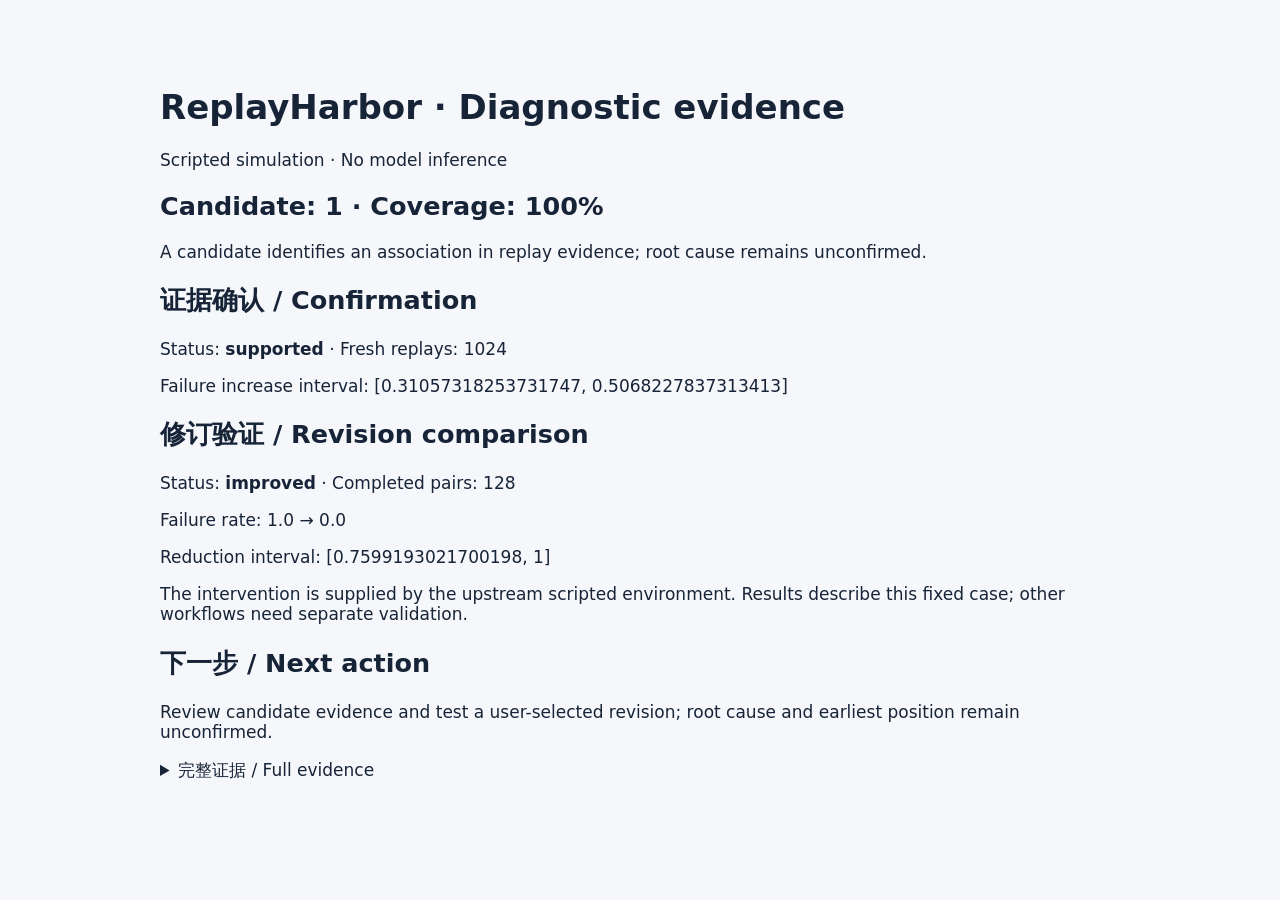
<file: examples/confirmed-case/index.html>
<!doctype html><html lang="en"><meta charset="utf-8"><title>ReplayHarbor</title><style>body{max-width:960px;margin:40px auto;padding:24px;font:17px system-ui;background:#f5f7fa;color:#172438}pre{white-space:pre-wrap;background:white;padding:24px;border-radius:12px}</style><h1>ReplayHarbor · Diagnostic evidence</h1><p>Scripted simulation · No model inference</p><h2>Candidate: 1 · Coverage: 100%</h2><p>A candidate identifies an association in replay evidence; root cause remains unconfirmed.</p><h2>证据确认 / Confirmation</h2><p>Status: <strong>supported</strong> · Fresh replays: 1024</p><p>Failure increase interval: [0.31057318253731747, 0.5068227837313413]</p><h2>修订验证 / Revision comparison</h2><p>Status: <strong>improved</strong> · Completed pairs: 128</p><p>Failure rate: 1.0 → 0.0</p><p>Reduction interval: [0.7599193021700198, 1]</p><p>The intervention is supplied by the upstream scripted environment. Results describe this fixed case; other workflows need separate validation.</p><h2>下一步 / Next action</h2><p>Review candidate evidence and test a user-selected revision; root cause and earliest position remain unconfirmed.</p><details><summary>完整证据 / Full evidence</summary><pre>{
  &quot;schema_version&quot;: 1,
  &quot;config&quot;: {
    &quot;budget&quot;: 24,
    &quot;strategy&quot;: &quot;adaptive&quot;,
    &quot;seed&quot;: 1000,
    &quot;p_fail&quot;: 0.7,
    &quot;delta&quot;: 0.3
  },
  &quot;stop_reason&quot;: &quot;budget_exhausted&quot;,
  &quot;error&quot;: null,
  &quot;attempts&quot;: 24,
  &quot;successful_replays&quot;: 24,
  &quot;coverage&quot;: 1.0,
  &quot;untested_prefixes&quot;: [],
  &quot;candidate_prefix&quot;: 1,
  &quot;conclusion&quot;: &quot;candidate_requires_confirmation&quot;,
  &quot;root_cause_confirmed&quot;: false,
  &quot;interval_scope&quot;: &quot;descriptive; adaptive sampling; no simultaneous confidence claim&quot;,
  &quot;prefixes&quot;: [
    {
      &quot;prefix&quot;: 0,
      &quot;n&quot;: 8,
      &quot;failures&quot;: 5,
      &quot;failure_rate&quot;: 0.625,
      &quot;descriptive_interval&quot;: [
        0.30574239460262737,
        0.8631557141764026
      ]
    },
    {
      &quot;prefix&quot;: 1,
      &quot;n&quot;: 4,
      &quot;failures&quot;: 4,
      &quot;failure_rate&quot;: 1.0,
      &quot;descriptive_interval&quot;: [
        0.5101091635454027,
        1.0
      ]
    },
    {
      &quot;prefix&quot;: 2,
      &quot;n&quot;: 4,
      &quot;failures&quot;: 4,
      &quot;failure_rate&quot;: 1.0,
      &quot;descriptive_interval&quot;: [
        0.5101091635454027,
        1.0
      ]
    },
    {
      &quot;prefix&quot;: 3,
      &quot;n&quot;: 4,
      &quot;failures&quot;: 4,
      &quot;failure_rate&quot;: 1.0,
      &quot;descriptive_interval&quot;: [
        0.5101091635454027,
        1.0
      ]
    },
    {
      &quot;prefix&quot;: 4,
      &quot;n&quot;: 4,
      &quot;failures&quot;: 4,
      &quot;failure_rate&quot;: 1.0,
      &quot;descriptive_interval&quot;: [
        0.5101091635454027,
        1.0
      ]
    }
  ],
  &quot;history&quot;: [
    {
      &quot;prefix&quot;: 0,
      &quot;seed&quot;: 1000,
      &quot;reason&quot;: &quot;initial_coverage&quot;,
      &quot;failed&quot;: false
    },
    {
      &quot;prefix&quot;: 0,
      &quot;seed&quot;: 1001,
      &quot;reason&quot;: &quot;initial_coverage&quot;,
      &quot;failed&quot;: false
    },
    {
      &quot;prefix&quot;: 1,
      &quot;seed&quot;: 101000,
      &quot;reason&quot;: &quot;initial_coverage&quot;,
      &quot;failed&quot;: true
    },
    {
      &quot;prefix&quot;: 2,
      &quot;seed&quot;: 201000,
      &quot;reason&quot;: &quot;initial_coverage&quot;,
      &quot;failed&quot;: true
    },
    {
      &quot;prefix&quot;: 3,
      &quot;seed&quot;: 301000,
      &quot;reason&quot;: &quot;initial_coverage&quot;,
      &quot;failed&quot;: true
    },
    {
      &quot;prefix&quot;: 4,
      &quot;seed&quot;: 401000,
      &quot;reason&quot;: &quot;initial_coverage&quot;,
      &quot;failed&quot;: true
    },
    {
      &quot;prefix&quot;: 1,
      &quot;seed&quot;: 101001,
      &quot;reason&quot;: &quot;exploration&quot;,
      &quot;failed&quot;: true
    },
    {
      &quot;prefix&quot;: 2,
      &quot;seed&quot;: 201001,
      &quot;reason&quot;: &quot;threshold_uncertainty&quot;,
      &quot;failed&quot;: true
    },
    {
      &quot;prefix&quot;: 3,
      &quot;seed&quot;: 301001,
      &quot;reason&quot;: &quot;threshold_uncertainty&quot;,
      &quot;failed&quot;: true
    },
    {
      &quot;prefix&quot;: 4,
      &quot;seed&quot;: 401001,
      &quot;reason&quot;: &quot;threshold_uncertainty&quot;,
      &quot;failed&quot;: true
    },
    {
      &quot;prefix&quot;: 1,
      &quot;seed&quot;: 101002,
      &quot;reason&quot;: &quot;threshold_uncertainty&quot;,
      &quot;failed&quot;: true
    },
    {
      &quot;prefix&quot;: 0,
      &quot;seed&quot;: 1002,
      &quot;reason&quot;: &quot;exploration&quot;,
      &quot;failed&quot;: true
    },
    {
      &quot;prefix&quot;: 0,
      &quot;seed&quot;: 1003,
      &quot;reason&quot;: &quot;threshold_uncertainty&quot;,
      &quot;failed&quot;: true
    },
    {
      &quot;prefix&quot;: 0,
      &quot;seed&quot;: 1004,
      &quot;reason&quot;: &quot;threshold_uncertainty&quot;,
      &quot;failed&quot;: true
    },
    {
      &quot;prefix&quot;: 2,
      &quot;seed&quot;: 201002,
      &quot;reason&quot;: &quot;threshold_uncertainty&quot;,
      &quot;failed&quot;: true
    },
    {
      &quot;prefix&quot;: 3,
      &quot;seed&quot;: 301002,
      &quot;reason&quot;: &quot;threshold_uncertainty&quot;,
      &quot;failed&quot;: true
    },
    {
      &quot;prefix&quot;: 4,
      &quot;seed&quot;: 401002,
      &quot;reason&quot;: &quot;exploration&quot;,
      &quot;failed&quot;: true
    },
    {
      &quot;prefix&quot;: 0,
      &quot;seed&quot;: 1005,
      &quot;reason&quot;: &quot;threshold_uncertainty&quot;,
      &quot;failed&quot;: true
    },
    {
      &quot;prefix&quot;: 0,
      &quot;seed&quot;: 1006,
      &quot;reason&quot;: &quot;threshold_uncertainty&quot;,
      &quot;failed&quot;: true
    },
    {
      &quot;prefix&quot;: 0,
      &quot;seed&quot;: 1007,
      &quot;reason&quot;: &quot;threshold_uncertainty&quot;,
      &quot;failed&quot;: false
    },
    {
      &quot;prefix&quot;: 1,
      &quot;seed&quot;: 101003,
      &quot;reason&quot;: &quot;threshold_uncertainty&quot;,
      &quot;failed&quot;: true
    },
    {
      &quot;prefix&quot;: 2,
      &quot;seed&quot;: 201003,
      &quot;reason&quot;: &quot;exploration&quot;,
      &quot;failed&quot;: true
    },
    {
      &quot;prefix&quot;: 3,
      &quot;seed&quot;: 301003,
      &quot;reason&quot;: &quot;threshold_uncertainty&quot;,
      &quot;failed&quot;: true
    },
    {
      &quot;prefix&quot;: 4,
      &quot;seed&quot;: 401003,
      &quot;reason&quot;: &quot;threshold_uncertainty&quot;,
      &quot;failed&quot;: true
    }
  ],
  &quot;workflow_options&quot;: {
    &quot;confirmation_n&quot;: 512,
    &quot;confirmation_budget&quot;: 1024,
    &quot;repair_type&quot;: &quot;clarify&quot;,
    &quot;comparison_prefix&quot;: 1,
    &quot;comparison_n&quot;: 128,
    &quot;comparison_budget&quot;: 256
  },
  &quot;confirmation&quot;: {
    &quot;status&quot;: &quot;supported&quot;,
    &quot;candidate_prefix&quot;: 1,
    &quot;n_per_prefix&quot;: 512,
    &quot;alpha&quot;: 0.05,
    &quot;seed&quot;: 20260928,
    &quot;budget&quot;: 1024,
    &quot;planned_attempts&quot;: 1024,
    &quot;attempts&quot;: 1024,
    &quot;history&quot;: [
      {
        &quot;prefix&quot;: 0,
        &quot;seed&quot;: 5068095686071359075,
        &quot;failed&quot;: true
      },
      {
        &quot;prefix&quot;: 0,
        &quot;seed&quot;: 2584831585979483659,
        &quot;failed&quot;: true
      },
      {
        &quot;prefix&quot;: 0,
        &quot;seed&quot;: 7269776332384435377,
        &quot;failed&quot;: true
      },
      {
        &quot;prefix&quot;: 0,
        &quot;seed&quot;: 7699405703749323972,
        &quot;failed&quot;: false
      },
      {
        &quot;prefix&quot;: 0,
        &quot;seed&quot;: 1974047401231361084,
        &quot;failed&quot;: false
      },
      {
        &quot;prefix&quot;: 0,
        &quot;seed&quot;: 873093432879341925,
        &quot;failed&quot;: false
      },
      {
        &quot;prefix&quot;: 0,
        &quot;seed&quot;: 4098861510708006547,
        &quot;failed&quot;: false
      },
      {
        &quot;prefix&quot;: 0,
        &quot;seed&quot;: 3244937200304735030,
        &quot;failed&quot;: false
      },
      {
        &quot;prefix&quot;: 0,
        &quot;seed&quot;: 5742701982569883837,
        &quot;failed&quot;: false
      },
      {
        &quot;prefix&quot;: 0,
        &quot;seed&quot;: 9104945637427697159,
        &quot;failed&quot;: false
      },
      {
        &quot;prefix&quot;: 0,
        &quot;seed&quot;: 3094265387072927139,
        &quot;failed&quot;: false
      },
      {
        &quot;prefix&quot;: 0,
        &quot;seed&quot;: 7545349220110527846,
        &quot;failed&quot;: true
      },
      {
        &quot;prefix&quot;: 0,
        &quot;seed&quot;: 4267651505997828869,
        &quot;failed&quot;: true
      },
      {
        &quot;prefix&quot;: 0,
        &quot;seed&quot;: 2398104524673997569,
        &quot;failed&quot;: false
      },
      {
        &quot;prefix&quot;: 0,
        &quot;seed&quot;: 6343260803184438262,
        &quot;failed&quot;: true
      },
      {
        &quot;prefix&quot;: 0,
        &quot;seed&quot;: 5999999061459775647,
        &quot;failed&quot;: true
      },
      {
        &quot;prefix&quot;: 0,
        &quot;seed&quot;: 6266155879141714394,
        &quot;failed&quot;: true
      },
      {
        &quot;prefix&quot;: 0,
        &quot;seed&quot;: 4865651926324816382,
        &quot;failed&quot;: false
      },
      {
        &quot;prefix&quot;: 0,
        &quot;seed&quot;: 8204236662529241368,
        &quot;failed&quot;: true
      },
      {
        &quot;prefix&quot;: 0,
        &quot;seed&quot;: 900719955218483956,
        &quot;failed&quot;: true
      },
      {
        &quot;prefix&quot;: 0,
        &quot;seed&quot;: 8438775069396151439,
        &quot;failed&quot;: false
      },
      {
        &quot;prefix&quot;: 0,
        &quot;seed&quot;: 8502802196137885785,
        &quot;failed&quot;: false
      },
      {
        &quot;prefix&quot;: 0,
        &quot;seed&quot;: 5102478104370457889,
        &quot;failed&quot;: false
      },
      {
        &quot;prefix&quot;: 0,
        &quot;seed&quot;: 2190867009685087873,
        &quot;failed&quot;: true
      },
      {
        &quot;prefix&quot;: 0,
        &quot;seed&quot;: 5806271276261744197,
        &quot;failed&quot;: false
      },
      {
        &quot;prefix&quot;: 0,
        &quot;seed&quot;: 8662356363136360765,
        &quot;failed&quot;: true
      },
      {
        &quot;prefix&quot;: 0,
        &quot;seed&quot;: 8892616997470388030,
        &quot;failed&quot;: true
      },
      {
        &quot;prefix&quot;: 0,
        &quot;seed&quot;: 1595032803704757016,
        &quot;failed&quot;: true
      },
      {
        &quot;prefix&quot;: 0,
        &quot;seed&quot;: 1919066384954734859,
        &quot;failed&quot;: true
      },
      {
        &quot;prefix&quot;: 0,
        &quot;seed&quot;: 8813905071305051672,
        &quot;failed&quot;: true
      },
      {
        &quot;prefix&quot;: 0,
        &quot;seed&quot;: 1655085266637496554,
        &quot;failed&quot;: false
      },
      {
        &quot;prefix&quot;: 0,
        &quot;seed&quot;: 8990225398902710575,
        &quot;failed&quot;: true
      },
      {
        &quot;prefix&quot;: 0,
        &quot;seed&quot;: 927868915464199105,
        &quot;failed&quot;: true
      },
      {
        &quot;prefix&quot;: 0,
        &quot;seed&quot;: 1542347895472000239,
        &quot;failed&quot;: false
      },
      {
        &quot;prefix&quot;: 0,
        &quot;seed&quot;: 6711714425805910960,
        &quot;failed&quot;: true
      },
      {
        &quot;prefix&quot;: 0,
        &quot;seed&quot;: 2319588688500190074,
        &quot;failed&quot;: true
      },
      {
        &quot;prefix&quot;: 0,
        &quot;seed&quot;: 14472641454712949,
        &quot;failed&quot;: false
      },
      {
        &quot;prefix&quot;: 0,
        &quot;seed&quot;: 7561769774564900111,
        &quot;failed&quot;: true
      },
      {
        &quot;prefix&quot;: 0,
        &quot;seed&quot;: 8122278993572026909,
        &quot;failed&quot;: false
      },
      {
        &quot;prefix&quot;: 0,
        &quot;seed&quot;: 8554517328685845836,
        &quot;failed&quot;: true
      },
      {
        &quot;prefix&quot;: 0,
        &quot;seed&quot;: 6123428477668583030,
        &quot;failed&quot;: true
      },
      {
        &quot;prefix&quot;: 0,
        &quot;seed&quot;: 8917322205037920113,
        &quot;failed&quot;: false
      },
      {
        &quot;prefix&quot;: 0,
        &quot;seed&quot;: 8697886599320266317,
        &quot;failed&quot;: true
      },
      {
        &quot;prefix&quot;: 0,
        &quot;seed&quot;: 5451384785903510011,
        &quot;failed&quot;: true
      },
      {
        &quot;prefix&quot;: 0,
        &quot;seed&quot;: 7423454015979997527,
        &quot;failed&quot;: false
      },
      {
        &quot;prefix&quot;: 0,
        &quot;seed&quot;: 433480254989073986,
        &quot;failed&quot;: false
      },
      {
        &quot;prefix&quot;: 0,
        &quot;seed&quot;: 5220052842529090854,
        &quot;failed&quot;: true
      },
      {
        &quot;prefix&quot;: 0,
        &quot;seed&quot;: 6989974391873733115,
        &quot;failed&quot;: false
      },
      {
        &quot;prefix&quot;: 0,
        &quot;seed&quot;: 8176255154253278414,
        &quot;failed&quot;: true
      },
      {
        &quot;prefix&quot;: 0,
        &quot;seed&quot;: 5583441692207930044,
        &quot;failed&quot;: false
      },
      {
        &quot;prefix&quot;: 0,
        &quot;seed&quot;: 8332399120804489163,
        &quot;failed&quot;: true
      },
      {
        &quot;prefix&quot;: 0,
        &quot;seed&quot;: 6515082421805743494,
        &quot;failed&quot;: false
      },
      {
        &quot;prefix&quot;: 0,
        &quot;seed&quot;: 5232434994843873915,
        &quot;failed&quot;: false
      },
      {
        &quot;prefix&quot;: 0,
        &quot;seed&quot;: 3959235042928760615,
        &quot;failed&quot;: true
      },
      {
        &quot;prefix&quot;: 0,
        &quot;seed&quot;: 7687527865435199099,
        &quot;failed&quot;: true
      },
      {
        &quot;prefix&quot;: 0,
        &quot;seed&quot;: 5878357273958384725,
        &quot;failed&quot;: false
      },
      {
        &quot;prefix&quot;: 0,
        &quot;seed&quot;: 3335010907089859368,
        &quot;failed&quot;: false
      },
      {
        &quot;prefix&quot;: 0,
        &quot;seed&quot;: 1559848002068562224,
        &quot;failed&quot;: true
      },
      {
        &quot;prefix&quot;: 0,
        &quot;seed&quot;: 1187745578853775036,
        &quot;failed&quot;: true
      },
      {
        &quot;prefix&quot;: 0,
        &quot;seed&quot;: 7500470469370537201,
        &quot;failed&quot;: false
      },
      {
        &quot;prefix&quot;: 0,
        &quot;seed&quot;: 581805524982009675,
        &quot;failed&quot;: false
      },
      {
        &quot;prefix&quot;: 0,
        &quot;seed&quot;: 8461901877407740579,
        &quot;failed&quot;: true
      },
      {
        &quot;prefix&quot;: 0,
        &quot;seed&quot;: 7576970972671398458,
        &quot;failed&quot;: true
      },
      {
        &quot;prefix&quot;: 0,
        &quot;seed&quot;: 3278738067202962199,
        &quot;failed&quot;: false
      },
      {
        &quot;prefix&quot;: 0,
        &quot;seed&quot;: 6245670134089200591,
        &quot;failed&quot;: false
      },
      {
        &quot;prefix&quot;: 0,
        &quot;seed&quot;: 6196336273950455637,
        &quot;failed&quot;: false
      },
      {
        &quot;prefix&quot;: 0,
        &quot;seed&quot;: 8913358866931974278,
        &quot;failed&quot;: true
      },
      {
        &quot;prefix&quot;: 0,
        &quot;seed&quot;: 4654581046909281920,
        &quot;failed&quot;: true
      },
      {
        &quot;prefix&quot;: 0,
        &quot;seed&quot;: 4922694018837315549,
        &quot;failed&quot;: false
      },
      {
        &quot;prefix&quot;: 0,
        &quot;seed&quot;: 7524162548861319168,
        &quot;failed&quot;: false
      },
      {
        &quot;prefix&quot;: 0,
        &quot;seed&quot;: 8539775437504478269,
        &quot;failed&quot;: false
      },
      {
        &quot;prefix&quot;: 0,
        &quot;seed&quot;: 4946398548217327106,
        &quot;failed&quot;: true
      },
      {
        &quot;prefix&quot;: 0,
        &quot;seed&quot;: 2566867907235547714,
        &quot;failed&quot;: true
      },
      {
        &quot;prefix&quot;: 0,
        &quot;seed&quot;: 1236815645380250595,
        &quot;failed&quot;: true
      },
      {
        &quot;prefix&quot;: 0,
        &quot;seed&quot;: 902294970100258838,
        &quot;failed&quot;: true
      },
      {
        &quot;prefix&quot;: 0,
        &quot;seed&quot;: 8966104550587260635,
        &quot;failed&quot;: true
      },
      {
        &quot;prefix&quot;: 0,
        &quot;seed&quot;: 4904610526738934952,
        &quot;failed&quot;: false
      },
      {
        &quot;prefix&quot;: 0,
        &quot;seed&quot;: 4201517238257355799,
        &quot;failed&quot;: false
      },
      {
        &quot;prefix&quot;: 0,
        &quot;seed&quot;: 424849402979643323,
        &quot;failed&quot;: false
      },
      {
        &quot;prefix&quot;: 0,
        &quot;seed&quot;: 5181537305085861248,
        &quot;failed&quot;: true
      },
      {
        &quot;prefix&quot;: 0,
        &quot;seed&quot;: 8177236174240988955,
        &quot;failed&quot;: true
      },
      {
        &quot;prefix&quot;: 0,
        &quot;seed&quot;: 7211673162124948212,
        &quot;failed&quot;: true
      },
      {
        &quot;prefix&quot;: 0,
        &quot;seed&quot;: 3137623581207501963,
        &quot;failed&quot;: true
      },
      {
        &quot;prefix&quot;: 0,
        &quot;seed&quot;: 8499769985312524554,
        &quot;failed&quot;: true
      },
      {
        &quot;prefix&quot;: 0,
        &quot;seed&quot;: 1458904887987592750,
        &quot;failed&quot;: true
      },
      {
        &quot;prefix&quot;: 0,
        &quot;seed&quot;: 5222732723103265605,
        &quot;failed&quot;: true
      },
      {
        &quot;prefix&quot;: 0,
        &quot;seed&quot;: 894226192019397972,
        &quot;failed&quot;: false
      },
      {
        &quot;prefix&quot;: 0,
        &quot;seed&quot;: 5331175405780214865,
        &quot;failed&quot;: true
      },
      {
        &quot;prefix&quot;: 0,
        &quot;seed&quot;: 838043555064892403,
        &quot;failed&quot;: true
      },
      {
        &quot;prefix&quot;: 0,
        &quot;seed&quot;: 1708149741143710309,
        &quot;failed&quot;: true
      },
      {
        &quot;prefix&quot;: 0,
        &quot;seed&quot;: 3236794626964069670,
        &quot;failed&quot;: true
      },
      {
        &quot;prefix&quot;: 0,
        &quot;seed&quot;: 2439726539955729194,
        &quot;failed&quot;: false
      },
      {
        &quot;prefix&quot;: 0,
        &quot;seed&quot;: 7376908581709133899,
        &quot;failed&quot;: false
      },
      {
        &quot;prefix&quot;: 0,
        &quot;seed&quot;: 1957949034326899477,
        &quot;failed&quot;: true
      },
      {
        &quot;prefix&quot;: 0,
        &quot;seed&quot;: 7666823253174949225,
        &quot;failed&quot;: true
      },
      {
        &quot;prefix&quot;: 0,
        &quot;seed&quot;: 6932458493847759489,
        &quot;failed&quot;: true
      },
      {
        &quot;prefix&quot;: 0,
        &quot;seed&quot;: 1857184231489088341,
        &quot;failed&quot;: true
      },
      {
        &quot;prefix&quot;: 0,
        &quot;seed&quot;: 4013567479328015822,
        &quot;failed&quot;: true
      },
      {
        &quot;prefix&quot;: 0,
        &quot;seed&quot;: 7967400182920251756,
        &quot;failed&quot;: true
      },
      {
        &quot;prefix&quot;: 0,
        &quot;seed&quot;: 180825485846673184,
        &quot;failed&quot;: true
      },
      {
        &quot;prefix&quot;: 0,
        &quot;seed&quot;: 178520579361112657,
        &quot;failed&quot;: false
      },
      {
        &quot;prefix&quot;: 0,
        &quot;seed&quot;: 2060624337988056355,
        &quot;failed&quot;: true
      },
      {
        &quot;prefix&quot;: 0,
        &quot;seed&quot;: 3673715649195303695,
        &quot;failed&quot;: true
      },
      {
        &quot;prefix&quot;: 0,
        &quot;seed&quot;: 1101750369166220789,
        &quot;failed&quot;: false
      },
      {
        &quot;prefix&quot;: 0,
        &quot;seed&quot;: 8513686404790396175,
        &quot;failed&quot;: false
      },
      {
        &quot;prefix&quot;: 0,
        &quot;seed&quot;: 3427580888442963032,
        &quot;failed&quot;: true
      },
      {
        &quot;prefix&quot;: 0,
        &quot;seed&quot;: 583825894557754205,
        &quot;failed&quot;: true
      },
      {
        &quot;prefix&quot;: 0,
        &quot;seed&quot;: 2730368800827854140,
        &quot;failed&quot;: true
      },
      {
        &quot;prefix&quot;: 0,
        &quot;seed&quot;: 5145870792901267221,
        &quot;failed&quot;: true
      },
      {
        &quot;prefix&quot;: 0,
        &quot;seed&quot;: 107931419943116124,
        &quot;failed&quot;: true
      },
      {
        &quot;prefix&quot;: 0,
        &quot;seed&quot;: 4432195341417897509,
        &quot;failed&quot;: true
      },
      {
        &quot;prefix&quot;: 0,
        &quot;seed&quot;: 5220055196968567187,
        &quot;failed&quot;: false
      },
      {
        &quot;prefix&quot;: 0,
        &quot;seed&quot;: 5786712674742061840,
        &quot;failed&quot;: true
      },
      {
        &quot;prefix&quot;: 0,
        &quot;seed&quot;: 4762957092964544985,
        &quot;failed&quot;: true
      },
      {
        &quot;prefix&quot;: 0,
        &quot;seed&quot;: 7312867278463269663,
        &quot;failed&quot;: true
      },
      {
        &quot;prefix&quot;: 0,
        &quot;seed&quot;: 5209556213709083744,
        &quot;failed&quot;: true
      },
      {
        &quot;prefix&quot;: 0,
        &quot;seed&quot;: 1080353751912068073,
        &quot;failed&quot;: true
      },
      {
        &quot;prefix&quot;: 0,
        &quot;seed&quot;: 8543461737528535055,
        &quot;failed&quot;: true
      },
      {
        &quot;prefix&quot;: 0,
        &quot;seed&quot;: 3515314544357408590,
        &quot;failed&quot;: false
      },
      {
        &quot;prefix&quot;: 0,
        &quot;seed&quot;: 4277736532216391134,
        &quot;failed&quot;: true
      },
      {
        &quot;prefix&quot;: 0,
        &quot;seed&quot;: 581811647208770091,
        &quot;failed&quot;: false
      },
      {
        &quot;prefix&quot;: 0,
        &quot;seed&quot;: 8078323998754511332,
        &quot;failed&quot;: true
      },
      {
        &quot;prefix&quot;: 0,
        &quot;seed&quot;: 3712942373448662198,
        &quot;failed&quot;: false
      },
      {
        &quot;prefix&quot;: 0,
        &quot;seed&quot;: 6365100342181771109,
        &quot;failed&quot;: true
      },
      {
        &quot;prefix&quot;: 0,
        &quot;seed&quot;: 2217224847193679151,
        &quot;failed&quot;: true
      },
      {
        &quot;prefix&quot;: 0,
        &quot;seed&quot;: 1084703134842729902,
        &quot;failed&quot;: true
      },
      {
        &quot;prefix&quot;: 0,
        &quot;seed&quot;: 3372720348089111499,
        &quot;failed&quot;: false
      },
      {
        &quot;prefix&quot;: 0,
        &quot;seed&quot;: 5446395869461529212,
        &quot;failed&quot;: false
      },
      {
        &quot;prefix&quot;: 0,
        &quot;seed&quot;: 174672992629779323,
        &quot;failed&quot;: true
      },
      {
        &quot;prefix&quot;: 0,
        &quot;seed&quot;: 64560315932853990,
        &quot;failed&quot;: true
      },
      {
        &quot;prefix&quot;: 0,
        &quot;seed&quot;: 1395506383390759016,
        &quot;failed&quot;: true
      },
      {
        &quot;prefix&quot;: 0,
        &quot;seed&quot;: 5764232930807932542,
        &quot;failed&quot;: false
      },
      {
        &quot;prefix&quot;: 0,
        &quot;seed&quot;: 5800609052849535453,
        &quot;failed&quot;: false
      },
      {
        &quot;prefix&quot;: 0,
        &quot;seed&quot;: 6386181769904128645,
        &quot;failed&quot;: false
      },
      {
        &quot;prefix&quot;: 0,
        &quot;seed&quot;: 1950778618470700734,
        &quot;failed&quot;: true
      },
      {
        &quot;prefix&quot;: 0,
        &quot;seed&quot;: 6032658344019132294,
        &quot;failed&quot;: false
      },
      {
        &quot;prefix&quot;: 0,
        &quot;seed&quot;: 8583107746875756722,
        &quot;failed&quot;: false
      },
      {
        &quot;prefix&quot;: 0,
        &quot;seed&quot;: 6559511396915596093,
        &quot;failed&quot;: true
      },
      {
        &quot;prefix&quot;: 0,
        &quot;seed&quot;: 6350079295618886996,
        &quot;failed&quot;: true
      },
      {
        &quot;prefix&quot;: 0,
        &quot;seed&quot;: 164865693767937566,
        &quot;failed&quot;: false
      },
      {
        &quot;prefix&quot;: 0,
        &quot;seed&quot;: 4420193310483887343,
        &quot;failed&quot;: true
      },
      {
        &quot;prefix&quot;: 0,
        &quot;seed&quot;: 7996157392912892786,
        &quot;failed&quot;: true
      },
      {
        &quot;prefix&quot;: 0,
        &quot;seed&quot;: 6363872518535096305,
        &quot;failed&quot;: true
      },
      {
        &quot;prefix&quot;: 0,
        &quot;seed&quot;: 8180123199484010520,
        &quot;failed&quot;: true
      },
      {
        &quot;prefix&quot;: 0,
        &quot;seed&quot;: 4167863485889792248,
        &quot;failed&quot;: true
      },
      {
        &quot;prefix&quot;: 0,
        &quot;seed&quot;: 8817175390930655982,
        &quot;failed&quot;: true
      },
      {
        &quot;prefix&quot;: 0,
        &quot;seed&quot;: 2044756352844205046,
        &quot;failed&quot;: false
      },
      {
        &quot;prefix&quot;: 0,
        &quot;seed&quot;: 3853412298816668193,
        &quot;failed&quot;: false
      },
      {
        &quot;prefix&quot;: 0,
        &quot;seed&quot;: 6960678754580204978,
        &quot;failed&quot;: false
      },
      {
        &quot;prefix&quot;: 0,
        &quot;seed&quot;: 3158419330277297461,
        &quot;failed&quot;: true
      },
      {
        &quot;prefix&quot;: 0,
        &quot;seed&quot;: 3044025562304272085,
        &quot;failed&quot;: false
      },
      {
        &quot;prefix&quot;: 0,
        &quot;seed&quot;: 985362821450956057,
        &quot;failed&quot;: true
      },
      {
        &quot;prefix&quot;: 0,
        &quot;seed&quot;: 1352874336024451085,
        &quot;failed&quot;: false
      },
      {
        &quot;prefix&quot;: 0,
        &quot;seed&quot;: 4711996855109280127,
        &quot;failed&quot;: true
      },
      {
        &quot;prefix&quot;: 0,
        &quot;seed&quot;: 816728179916050132,
        &quot;failed&quot;: true
      },
      {
        &quot;prefix&quot;: 0,
        &quot;seed&quot;: 1417783292697305663,
        &quot;failed&quot;: false
      },
      {
        &quot;prefix&quot;: 0,
        &quot;seed&quot;: 6235091195902453206,
        &quot;failed&quot;: true
      },
      {
        &quot;prefix&quot;: 0,
        &quot;seed&quot;: 3646174437664108516,
        &quot;failed&quot;: false
      },
      {
        &quot;prefix&quot;: 0,
        &quot;seed&quot;: 1152435497993708539,
        &quot;failed&quot;: true
      },
      {
        &quot;prefix&quot;: 0,
        &quot;seed&quot;: 4378227367084625000,
        &quot;failed&quot;: false
      },
      {
        &quot;prefix&quot;: 0,
        &quot;seed&quot;: 9108162565607005223,
        &quot;failed&quot;: true
      },
      {
        &quot;prefix&quot;: 0,
        &quot;seed&quot;: 2941759902510684487,
        &quot;failed&quot;: true
      },
      {
        &quot;prefix&quot;: 0,
        &quot;seed&quot;: 6993744896273533008,
        &quot;failed&quot;: true
      },
      {
        &quot;prefix&quot;: 0,
        &quot;seed&quot;: 1265133000890211428,
        &quot;failed&quot;: false
      },
      {
        &quot;prefix&quot;: 0,
        &quot;seed&quot;: 1542250608956510953,
        &quot;failed&quot;: false
      },
      {
        &quot;prefix&quot;: 0,
        &quot;seed&quot;: 2634272183606394658,
        &quot;failed&quot;: false
      },
      {
        &quot;prefix&quot;: 0,
        &quot;seed&quot;: 3901697942871991814,
        &quot;failed&quot;: true
      },
      {
        &quot;prefix&quot;: 0,
        &quot;seed&quot;: 6115425478960888673,
        &quot;failed&quot;: true
      },
      {
        &quot;prefix&quot;: 0,
        &quot;seed&quot;: 1373935261484163046,
        &quot;failed&quot;: false
      },
      {
        &quot;prefix&quot;: 0,
        &quot;seed&quot;: 6147192619343800169,
        &quot;failed&quot;: false
      },
      {
        &quot;prefix&quot;: 0,
        &quot;seed&quot;: 8824911019792530903,
        &quot;failed&quot;: true
      },
      {
        &quot;prefix&quot;: 0,
        &quot;seed&quot;: 4009688356522353806,
        &quot;failed&quot;: true
      },
      {
        &quot;prefix&quot;: 0,
        &quot;seed&quot;: 6434737623673830884,
        &quot;failed&quot;: true
      },
      {
        &quot;prefix&quot;: 0,
        &quot;seed&quot;: 918972370298168763,
        &quot;failed&quot;: true
      },
      {
        &quot;prefix&quot;: 0,
        &quot;seed&quot;: 4969762139616408651,
        &quot;failed&quot;: true
      },
      {
        &quot;prefix&quot;: 0,
        &quot;seed&quot;: 3460310120253457030,
        &quot;failed&quot;: true
      },
      {
        &quot;prefix&quot;: 0,
        &quot;seed&quot;: 2887234669314756490,
        &quot;failed&quot;: true
      },
      {
        &quot;prefix&quot;: 0,
        &quot;seed&quot;: 6844457112123993120,
        &quot;failed&quot;: true
      },
      {
        &quot;prefix&quot;: 0,
        &quot;seed&quot;: 7674568225937492580,
        &quot;failed&quot;: false
      },
      {
        &quot;prefix&quot;: 0,
        &quot;seed&quot;: 5459325417202911500,
        &quot;failed&quot;: true
      },
      {
        &quot;prefix&quot;: 0,
        &quot;seed&quot;: 9119739095554664909,
        &quot;failed&quot;: false
      },
      {
        &quot;prefix&quot;: 0,
        &quot;seed&quot;: 6016156110785064431,
        &quot;failed&quot;: true
      },
      {
        &quot;prefix&quot;: 0,
        &quot;seed&quot;: 7404387348126713639,
        &quot;failed&quot;: false
      },
      {
        &quot;prefix&quot;: 0,
        &quot;seed&quot;: 5058790900955827016,
        &quot;failed&quot;: true
      },
      {
        &quot;prefix&quot;: 0,
        &quot;seed&quot;: 1408806841146369605,
        &quot;failed&quot;: false
      },
      {
        &quot;prefix&quot;: 0,
        &quot;seed&quot;: 7468971263324544097,
        &quot;failed&quot;: true
      },
      {
        &quot;prefix&quot;: 0,
        &quot;seed&quot;: 6691390200155797103,
        &quot;failed&quot;: true
      },
      {
        &quot;prefix&quot;: 0,
        &quot;seed&quot;: 8374646157908962174,
        &quot;failed&quot;: true
      },
      {
        &quot;prefix&quot;: 0,
        &quot;seed&quot;: 1714542486427925317,
        &quot;failed&quot;: false
      },
      {
        &quot;prefix&quot;: 0,
        &quot;seed&quot;: 7970439267865480883,
        &quot;failed&quot;: false
      },
      {
        &quot;prefix&quot;: 0,
        &quot;seed&quot;: 723740321050978211,
        &quot;failed&quot;: false
      },
      {
        &quot;prefix&quot;: 0,
        &quot;seed&quot;: 7746446653661710470,
        &quot;failed&quot;: true
      },
      {
        &quot;prefix&quot;: 0,
        &quot;seed&quot;: 1032966241247058505,
        &quot;failed&quot;: true
      },
      {
        &quot;prefix&quot;: 0,
        &quot;seed&quot;: 1165610059918206906,
        &quot;failed&quot;: true
      },
      {
        &quot;prefix&quot;: 0,
        &quot;seed&quot;: 7285352714700684252,
        &quot;failed&quot;: false
      },
      {
        &quot;prefix&quot;: 0,
        &quot;seed&quot;: 1621830789162444389,
        &quot;failed&quot;: false
      },
      {
        &quot;prefix&quot;: 0,
        &quot;seed&quot;: 2763552864738776417,
        &quot;failed&quot;: true
      },
      {
        &quot;prefix&quot;: 0,
        &quot;seed&quot;: 6682658728639342884,
        &quot;failed&quot;: true
      },
      {
        &quot;prefix&quot;: 0,
        &quot;seed&quot;: 3939310068358875903,
        &quot;failed&quot;: true
      },
      {
        &quot;prefix&quot;: 0,
        &quot;seed&quot;: 6409840733905359318,
        &quot;failed&quot;: false
      },
      {
        &quot;prefix&quot;: 0,
        &quot;seed&quot;: 8541448795275221596,
        &quot;failed&quot;: true
      },
      {
        &quot;prefix&quot;: 0,
        &quot;seed&quot;: 450364264389304775,
        &quot;failed&quot;: true
      },
      {
        &quot;prefix&quot;: 0,
        &quot;seed&quot;: 498196823535950536,
        &quot;failed&quot;: true
      },
      {
        &quot;prefix&quot;: 0,
        &quot;seed&quot;: 2630704679980667621,
        &quot;failed&quot;: true
      },
      {
        &quot;prefix&quot;: 0,
        &quot;seed&quot;: 7391207890084150924,
        &quot;failed&quot;: false
      },
      {
        &quot;prefix&quot;: 0,
        &quot;seed&quot;: 25072805064639237,
        &quot;failed&quot;: false
      },
      {
        &quot;prefix&quot;: 0,
        &quot;seed&quot;: 977155177761695394,
        &quot;failed&quot;: true
      },
      {
        &quot;prefix&quot;: 0,
        &quot;seed&quot;: 4435435052075437593,
        &quot;failed&quot;: true
      },
      {
        &quot;prefix&quot;: 0,
        &quot;seed&quot;: 4418307803062224035,
        &quot;failed&quot;: true
      },
      {
        &quot;prefix&quot;: 0,
        &quot;seed&quot;: 883780157523036853,
        &quot;failed&quot;: false
      },
      {
        &quot;prefix&quot;: 0,
        &quot;seed&quot;: 8744412597827578324,
        &quot;failed&quot;: false
      },
      {
        &quot;prefix&quot;: 0,
        &quot;seed&quot;: 2978554739988813498,
        &quot;failed&quot;: false
      },
      {
        &quot;prefix&quot;: 0,
        &quot;seed&quot;: 4896876705458001198,
        &quot;failed&quot;: true
      },
      {
        &quot;prefix&quot;: 0,
        &quot;seed&quot;: 7480673681198498413,
        &quot;failed&quot;: false
      },
      {
        &quot;prefix&quot;: 0,
        &quot;seed&quot;: 8388375654005128631,
        &quot;failed&quot;: true
      },
      {
        &quot;prefix&quot;: 0,
        &quot;seed&quot;: 169785428318737296,
        &quot;failed&quot;: true
      },
      {
        &quot;prefix&quot;: 0,
        &quot;seed&quot;: 7755543071311447142,
        &quot;failed&quot;: true
      },
      {
        &quot;prefix&quot;: 0,
        &quot;seed&quot;: 5755183312287243268,
        &quot;failed&quot;: false
      },
      {
        &quot;prefix&quot;: 0,
        &quot;seed&quot;: 3816006101810626882,
        &quot;failed&quot;: false
      },
      {
        &quot;prefix&quot;: 0,
        &quot;seed&quot;: 6184142651254834364,
        &quot;failed&quot;: true
      },
      {
        &quot;prefix&quot;: 0,
        &quot;seed&quot;: 4798144565499602888,
        &quot;failed&quot;: false
      },
      {
        &quot;prefix&quot;: 0,
        &quot;seed&quot;: 4435716042892854839,
        &quot;failed&quot;: true
      },
      {
        &quot;prefix&quot;: 0,
        &quot;seed&quot;: 4717931734350209470,
        &quot;failed&quot;: false
      },
      {
        &quot;prefix&quot;: 0,
        &quot;seed&quot;: 3527894783193343003,
        &quot;failed&quot;: true
      },
      {
        &quot;prefix&quot;: 0,
        &quot;seed&quot;: 5221954233466451086,
        &quot;failed&quot;: false
      },
      {
        &quot;prefix&quot;: 0,
        &quot;seed&quot;: 829724277856973387,
        &quot;failed&quot;: false
      },
      {
        &quot;prefix&quot;: 0,
        &quot;seed&quot;: 3586905317822490088,
        &quot;failed&quot;: false
      },
      {
        &quot;prefix&quot;: 0,
        &quot;seed&quot;: 5503931462030763731,
        &quot;failed&quot;: true
      },
      {
        &quot;prefix&quot;: 0,
        &quot;seed&quot;: 1077066188978616660,
        &quot;failed&quot;: true
      },
      {
        &quot;prefix&quot;: 0,
        &quot;seed&quot;: 5965305757982717399,
        &quot;failed&quot;: true
      },
      {
        &quot;prefix&quot;: 0,
        &quot;seed&quot;: 7550770001901080791,
        &quot;failed&quot;: true
      },
      {
        &quot;prefix&quot;: 0,
        &quot;seed&quot;: 562175227672176141,
        &quot;failed&quot;: false
      },
      {
        &quot;prefix&quot;: 0,
        &quot;seed&quot;: 5854118127573784631,
        &quot;failed&quot;: true
      },
      {
        &quot;prefix&quot;: 0,
        &quot;seed&quot;: 2339330492865536362,
        &quot;failed&quot;: true
      },
      {
        &quot;prefix&quot;: 0,
        &quot;seed&quot;: 5184940825489499811,
        &quot;failed&quot;: false
      },
      {
        &quot;prefix&quot;: 0,
        &quot;seed&quot;: 5728633896141684369,
        &quot;failed&quot;: false
      },
      {
        &quot;prefix&quot;: 0,
        &quot;seed&quot;: 2421015833270263688,
        &quot;failed&quot;: false
      },
      {
        &quot;prefix&quot;: 0,
        &quot;seed&quot;: 5365937190417022962,
        &quot;failed&quot;: false
      },
      {
        &quot;prefix&quot;: 0,
        &quot;seed&quot;: 7108422431194745440,
        &quot;failed&quot;: false
      },
      {
        &quot;prefix&quot;: 0,
        &quot;seed&quot;: 6004811861170247021,
        &quot;failed&quot;: true
      },
      {
        &quot;prefix&quot;: 0,
        &quot;seed&quot;: 396202901277539291,
        &quot;failed&quot;: false
      },
      {
        &quot;prefix&quot;: 0,
        &quot;seed&quot;: 5351983634770055317,
        &quot;failed&quot;: false
      },
      {
        &quot;prefix&quot;: 0,
        &quot;seed&quot;: 7957051948856504631,
        &quot;failed&quot;: true
      },
      {
        &quot;prefix&quot;: 0,
        &quot;seed&quot;: 8202384801188435580,
        &quot;failed&quot;: false
      },
      {
        &quot;prefix&quot;: 0,
        &quot;seed&quot;: 1232998312714562870,
        &quot;failed&quot;: true
      },
      {
        &quot;prefix&quot;: 0,
        &quot;seed&quot;: 641181836550585576,
        &quot;failed&quot;: false
      },
      {
        &quot;prefix&quot;: 0,
        &quot;seed&quot;: 2495696121080044233,
        &quot;failed&quot;: false
      },
      {
        &quot;prefix&quot;: 0,
        &quot;seed&quot;: 7266221177390733729,
        &quot;failed&quot;: true
      },
      {
        &quot;prefix&quot;: 0,
        &quot;seed&quot;: 7094028550107979268,
        &quot;failed&quot;: true
      },
      {
        &quot;prefix&quot;: 0,
        &quot;seed&quot;: 6283248921141739484,
        &quot;failed&quot;: false
      },
      {
        &quot;prefix&quot;: 0,
        &quot;seed&quot;: 6205509241928125762,
        &quot;failed&quot;: true
      },
      {
        &quot;prefix&quot;: 0,
        &quot;seed&quot;: 95550803924234002,
        &quot;failed&quot;: true
      },
      {
        &quot;prefix&quot;: 0,
        &quot;seed&quot;: 2761410660795106168,
        &quot;failed&quot;: true
      },
      {
        &quot;prefix&quot;: 0,
        &quot;seed&quot;: 4430330917860407313,
        &quot;failed&quot;: true
      },
      {
        &quot;prefix&quot;: 0,
        &quot;seed&quot;: 8711069226488915428,
        &quot;failed&quot;: true
      },
      {
        &quot;prefix&quot;: 0,
        &quot;seed&quot;: 2195822251274293653,
        &quot;failed&quot;: false
      },
      {
        &quot;prefix&quot;: 0,
        &quot;seed&quot;: 7733951240280935880,
        &quot;failed&quot;: true
      },
      {
        &quot;prefix&quot;: 0,
        &quot;seed&quot;: 6383591122702530002,
        &quot;failed&quot;: true
      },
      {
        &quot;prefix&quot;: 0,
        &quot;seed&quot;: 4213214660535253106,
        &quot;failed&quot;: true
      },
      {
        &quot;prefix&quot;: 0,
        &quot;seed&quot;: 4848491637730644128,
        &quot;failed&quot;: false
      },
      {
        &quot;prefix&quot;: 0,
        &quot;seed&quot;: 3380452825941064877,
        &quot;failed&quot;: false
      },
      {
        &quot;prefix&quot;: 0,
        &quot;seed&quot;: 1100450672448610084,
        &quot;failed&quot;: true
      },
      {
        &quot;prefix&quot;: 0,
        &quot;seed&quot;: 1795464703450781145,
        &quot;failed&quot;: true
      },
      {
        &quot;prefix&quot;: 0,
        &quot;seed&quot;: 3083321278683909068,
        &quot;failed&quot;: true
      },
      {
        &quot;prefix&quot;: 0,
        &quot;seed&quot;: 6788333824571575772,
        &quot;failed&quot;: true
      },
      {
        &quot;prefix&quot;: 0,
        &quot;seed&quot;: 4297425088016769902,
        &quot;failed&quot;: true
      },
      {
        &quot;prefix&quot;: 0,
        &quot;seed&quot;: 6991813604872762528,
        &quot;failed&quot;: false
      },
      {
        &quot;prefix&quot;: 0,
        &quot;seed&quot;: 2245542139310149098,
        &quot;failed&quot;: true
      },
      {
        &quot;prefix&quot;: 0,
        &quot;seed&quot;: 1428893319996132168,
        &quot;failed&quot;: false
      },
      {
        &quot;prefix&quot;: 0,
        &quot;seed&quot;: 2359690317586703349,
        &quot;failed&quot;: true
      },
      {
        &quot;prefix&quot;: 0,
        &quot;seed&quot;: 8777934758020366423,
        &quot;failed&quot;: false
      },
      {
        &quot;prefix&quot;: 0,
        &quot;seed&quot;: 3991567526483155593,
        &quot;failed&quot;: false
      },
      {
        &quot;prefix&quot;: 0,
        &quot;seed&quot;: 3712557575795615422,
        &quot;failed&quot;: false
      },
      {
        &quot;prefix&quot;: 0,
        &quot;seed&quot;: 9093125559462744636,
        &quot;failed&quot;: false
      },
      {
        &quot;prefix&quot;: 0,
        &quot;seed&quot;: 213018358646653415,
        &quot;failed&quot;: false
      },
      {
        &quot;prefix&quot;: 0,
        &quot;seed&quot;: 6425898803567033093,
        &quot;failed&quot;: false
      },
      {
        &quot;prefix&quot;: 0,
        &quot;seed&quot;: 4562199409399672475,
        &quot;failed&quot;: false
      },
      {
        &quot;prefix&quot;: 0,
        &quot;seed&quot;: 8571166103579435166,
        &quot;failed&quot;: true
      },
      {
        &quot;prefix&quot;: 0,
        &quot;seed&quot;: 4524768931429428234,
        &quot;failed&quot;: false
      },
      {
        &quot;prefix&quot;: 0,
        &quot;seed&quot;: 8067770053915923229,
        &quot;failed&quot;: true
      },
      {
        &quot;prefix&quot;: 0,
        &quot;seed&quot;: 5719818802864574302,
        &quot;failed&quot;: true
      },
      {
        &quot;prefix&quot;: 0,
        &quot;seed&quot;: 3304709704478751547,
        &quot;failed&quot;: false
      },
      {
        &quot;prefix&quot;: 0,
        &quot;seed&quot;: 4567225164186230300,
        &quot;failed&quot;: false
      },
      {
        &quot;prefix&quot;: 0,
        &quot;seed&quot;: 8432829066166170637,
        &quot;failed&quot;: false
      },
      {
        &quot;prefix&quot;: 0,
        &quot;seed&quot;: 8432493879855789089,
        &quot;failed&quot;: true
      },
      {
        &quot;prefix&quot;: 0,
        &quot;seed&quot;: 2123855347337843314,
        &quot;failed&quot;: true
      },
      {
        &quot;prefix&quot;: 0,
        &quot;seed&quot;: 5396225780931205713,
        &quot;failed&quot;: false
      },
      {
        &quot;prefix&quot;: 0,
        &quot;seed&quot;: 59332605394529853,
        &quot;failed&quot;: false
      },
      {
        &quot;prefix&quot;: 0,
        &quot;seed&quot;: 5432256251602725789,
        &quot;failed&quot;: true
      },
      {
        &quot;prefix&quot;: 0,
        &quot;seed&quot;: 6722432742934405756,
        &quot;failed&quot;: true
      },
      {
        &quot;prefix&quot;: 0,
        &quot;seed&quot;: 3958224276687283398,
        &quot;failed&quot;: true
      },
      {
        &quot;prefix&quot;: 0,
        &quot;seed&quot;: 2587620716590751457,
        &quot;failed&quot;: false
      },
      {
        &quot;prefix&quot;: 0,
        &quot;seed&quot;: 7095042812914577466,
        &quot;failed&quot;: true
      },
      {
        &quot;prefix&quot;: 0,
        &quot;seed&quot;: 4886171798026546554,
        &quot;failed&quot;: false
      },
      {
        &quot;prefix&quot;: 0,
        &quot;seed&quot;: 3079773897862759523,
        &quot;failed&quot;: false
      },
      {
        &quot;prefix&quot;: 0,
        &quot;seed&quot;: 1627170964681402756,
        &quot;failed&quot;: true
      },
      {
        &quot;prefix&quot;: 0,
        &quot;seed&quot;: 5059712979583105430,
        &quot;failed&quot;: false
      },
      {
        &quot;prefix&quot;: 0,
        &quot;seed&quot;: 4871029255908824428,
        &quot;failed&quot;: false
      },
      {
        &quot;prefix&quot;: 0,
        &quot;seed&quot;: 6461283085036076681,
        &quot;failed&quot;: true
      },
      {
        &quot;prefix&quot;: 0,
        &quot;seed&quot;: 6104696179150037748,
        &quot;failed&quot;: false
      },
      {
        &quot;prefix&quot;: 0,
        &quot;seed&quot;: 7335986745376033622,
        &quot;failed&quot;: true
      },
      {
        &quot;prefix&quot;: 0,
        &quot;seed&quot;: 3820442511865299879,
        &quot;failed&quot;: true
      },
      {
        &quot;prefix&quot;: 0,
        &quot;seed&quot;: 8902063225381395735,
        &quot;failed&quot;: true
      },
      {
        &quot;prefix&quot;: 0,
        &quot;seed&quot;: 152548396313201099,
        &quot;failed&quot;: true
      },
      {
        &quot;prefix&quot;: 0,
        &quot;seed&quot;: 4628051564431294703,
        &quot;failed&quot;: false
      },
      {
        &quot;prefix&quot;: 0,
        &quot;seed&quot;: 4116309953425595007,
        &quot;failed&quot;: false
      },
      {
        &quot;prefix&quot;: 0,
        &quot;seed&quot;: 6735333537803962539,
        &quot;failed&quot;: true
      },
      {
        &quot;prefix&quot;: 0,
        &quot;seed&quot;: 7514323279375837161,
        &quot;failed&quot;: false
      },
      {
        &quot;prefix&quot;: 0,
        &quot;seed&quot;: 4032955179458519636,
        &quot;failed&quot;: false
      },
      {
        &quot;prefix&quot;: 0,
        &quot;seed&quot;: 4968885182642545899,
        &quot;failed&quot;: true
      },
      {
        &quot;prefix&quot;: 0,
        &quot;seed&quot;: 5836425955110957949,
        &quot;failed&quot;: false
      },
      {
        &quot;prefix&quot;: 0,
        &quot;seed&quot;: 2070168199478231900,
        &quot;failed&quot;: false
      },
      {
        &quot;prefix&quot;: 0,
        &quot;seed&quot;: 5238011844939835347,
        &quot;failed&quot;: true
      },
      {
        &quot;prefix&quot;: 0,
        &quot;seed&quot;: 5015868517539987769,
        &quot;failed&quot;: false
      },
      {
        &quot;prefix&quot;: 0,
        &quot;seed&quot;: 1218556298489684793,
        &quot;failed&quot;: false
      },
      {
        &quot;prefix&quot;: 0,
        &quot;seed&quot;: 8175517745639124378,
        &quot;failed&quot;: false
      },
      {
        &quot;prefix&quot;: 0,
        &quot;seed&quot;: 5669299268436762079,
        &quot;failed&quot;: true
      },
      {
        &quot;prefix&quot;: 0,
        &quot;seed&quot;: 1942258286654076605,
        &quot;failed&quot;: false
      },
      {
        &quot;prefix&quot;: 0,
        &quot;seed&quot;: 7945730589979756763,
        &quot;failed&quot;: true
      },
      {
        &quot;prefix&quot;: 0,
        &quot;seed&quot;: 8248440410731544157,
        &quot;failed&quot;: true
      },
      {
        &quot;prefix&quot;: 0,
        &quot;seed&quot;: 2981464439017805066,
        &quot;failed&quot;: false
      },
      {
        &quot;prefix&quot;: 0,
        &quot;seed&quot;: 422183073062590033,
        &quot;failed&quot;: true
      },
      {
        &quot;prefix&quot;: 0,
        &quot;seed&quot;: 7591938178449085884,
        &quot;failed&quot;: true
      },
      {
        &quot;prefix&quot;: 0,
        &quot;seed&quot;: 5087479425876962042,
        &quot;failed&quot;: false
      },
      {
        &quot;prefix&quot;: 0,
        &quot;seed&quot;: 5550735652230078278,
        &quot;failed&quot;: true
      },
      {
        &quot;prefix&quot;: 0,
        &quot;seed&quot;: 1115514285324103243,
        &quot;failed&quot;: false
      },
      {
        &quot;prefix&quot;: 0,
        &quot;seed&quot;: 6022366670374390983,
        &quot;failed&quot;: false
      },
      {
        &quot;prefix&quot;: 0,
        &quot;seed&quot;: 4480799216046150099,
        &quot;failed&quot;: false
      },
      {
        &quot;prefix&quot;: 0,
        &quot;seed&quot;: 7529132953000463470,
        &quot;failed&quot;: true
      },
      {
        &quot;prefix&quot;: 0,
        &quot;seed&quot;: 6187923683674549293,
        &quot;failed&quot;: false
      },
      {
        &quot;prefix&quot;: 0,
        &quot;seed&quot;: 2611814274002677637,
        &quot;failed&quot;: true
      },
      {
        &quot;prefix&quot;: 0,
        &quot;seed&quot;: 8129255156944739120,
        &quot;failed&quot;: true
      },
      {
        &quot;prefix&quot;: 0,
        &quot;seed&quot;: 2768736272932334292,
        &quot;failed&quot;: false
      },
      {
        &quot;prefix&quot;: 0,
        &quot;seed&quot;: 3412182602329680702,
        &quot;failed&quot;: false
      },
      {
        &quot;prefix&quot;: 0,
        &quot;seed&quot;: 80177051449138579,
        &quot;failed&quot;: false
      },
      {
        &quot;prefix&quot;: 0,
        &quot;seed&quot;: 7075829423996275574,
        &quot;failed&quot;: true
      },
      {
        &quot;prefix&quot;: 0,
        &quot;seed&quot;: 1666575822989312849,
        &quot;failed&quot;: false
      },
      {
        &quot;prefix&quot;: 0,
        &quot;seed&quot;: 3282908441411009577,
        &quot;failed&quot;: true
      },
      {
        &quot;prefix&quot;: 0,
        &quot;seed&quot;: 4904669157436472434,
        &quot;failed&quot;: false
      },
      {
        &quot;prefix&quot;: 0,
        &quot;seed&quot;: 7334194755432221316,
        &quot;failed&quot;: true
      },
      {
        &quot;prefix&quot;: 0,
        &quot;seed&quot;: 4536567016744269774,
        &quot;failed&quot;: false
      },
      {
        &quot;prefix&quot;: 0,
        &quot;seed&quot;: 6984741559444197567,
        &quot;failed&quot;: true
      },
      {
        &quot;prefix&quot;: 0,
        &quot;seed&quot;: 1913392842600654090,
        &quot;failed&quot;: false
      },
      {
        &quot;prefix&quot;: 0,
        &quot;seed&quot;: 8990679318371672003,
        &quot;failed&quot;: false
      },
      {
        &quot;prefix&quot;: 0,
        &quot;seed&quot;: 5083045811826505386,
        &quot;failed&quot;: true
      },
      {
        &quot;prefix&quot;: 0,
        &quot;seed&quot;: 2114853885151402328,
        &quot;failed&quot;: true
      },
      {
        &quot;prefix&quot;: 0,
        &quot;seed&quot;: 7948089620364488847,
        &quot;failed&quot;: false
      },
      {
        &quot;prefix&quot;: 0,
        &quot;seed&quot;: 4958492628031211660,
        &quot;failed&quot;: false
      },
      {
        &quot;prefix&quot;: 0,
        &quot;seed&quot;: 7685451309836345088,
        &quot;failed&quot;: true
      },
      {
        &quot;prefix&quot;: 0,
        &quot;seed&quot;: 5383582335039190624,
        &quot;failed&quot;: true
      },
      {
        &quot;prefix&quot;: 0,
        &quot;seed&quot;: 4665794438815821143,
        &quot;failed&quot;: false
      },
      {
        &quot;prefix&quot;: 0,
        &quot;seed&quot;: 1813982052479125990,
        &quot;failed&quot;: true
      },
      {
        &quot;prefix&quot;: 0,
        &quot;seed&quot;: 185477314630780780,
        &quot;failed&quot;: false
      },
      {
        &quot;prefix&quot;: 0,
        &quot;seed&quot;: 8699669382435701673,
        &quot;failed&quot;: true
      },
      {
        &quot;prefix&quot;: 0,
        &quot;seed&quot;: 3377906388446824204,
        &quot;failed&quot;: true
      },
      {
        &quot;prefix&quot;: 0,
        &quot;seed&quot;: 4561393440575906950,
        &quot;failed&quot;: true
      },
      {
        &quot;prefix&quot;: 0,
        &quot;seed&quot;: 5415917496052182595,
        &quot;failed&quot;: true
      },
      {
        &quot;prefix&quot;: 0,
        &quot;seed&quot;: 6737782693257122883,
        &quot;failed&quot;: false
      },
      {
        &quot;prefix&quot;: 0,
        &quot;seed&quot;: 981528543732913191,
        &quot;failed&quot;: true
      },
      {
        &quot;prefix&quot;: 0,
        &quot;seed&quot;: 6966947772043293309,
        &quot;failed&quot;: true
      },
      {
        &quot;prefix&quot;: 0,
        &quot;seed&quot;: 1606795607538288000,
        &quot;failed&quot;: false
      },
      {
        &quot;prefix&quot;: 0,
        &quot;seed&quot;: 3594869314770412208,
        &quot;failed&quot;: true
      },
      {
        &quot;prefix&quot;: 0,
        &quot;seed&quot;: 1084562573050229533,
        &quot;failed&quot;: false
      },
      {
        &quot;prefix&quot;: 0,
        &quot;seed&quot;: 5883173057366331416,
        &quot;failed&quot;: true
      },
      {
        &quot;prefix&quot;: 0,
        &quot;seed&quot;: 8266748229034688654,
        &quot;failed&quot;: false
      },
      {
        &quot;prefix&quot;: 0,
        &quot;seed&quot;: 5912152734851285915,
        &quot;failed&quot;: false
      },
      {
        &quot;prefix&quot;: 0,
        &quot;seed&quot;: 955039885862790502,
        &quot;failed&quot;: true
      },
      {
        &quot;prefix&quot;: 0,
        &quot;seed&quot;: 5772359331272328692,
        &quot;failed&quot;: true
      },
      {
        &quot;prefix&quot;: 0,
        &quot;seed&quot;: 4477557727686773938,
        &quot;failed&quot;: false
      },
      {
        &quot;prefix&quot;: 0,
        &quot;seed&quot;: 5576561634048269218,
        &quot;failed&quot;: false
      },
      {
        &quot;prefix&quot;: 0,
        &quot;seed&quot;: 3477816523289484097,
        &quot;failed&quot;: false
      },
      {
        &quot;prefix&quot;: 0,
        &quot;seed&quot;: 4701615740839909747,
        &quot;failed&quot;: true
      },
      {
        &quot;prefix&quot;: 0,
        &quot;seed&quot;: 8644210578501580153,
        &quot;failed&quot;: true
      },
      {
        &quot;prefix&quot;: 0,
        &quot;seed&quot;: 2848747384328253271,
        &quot;failed&quot;: true
      },
      {
        &quot;prefix&quot;: 0,
        &quot;seed&quot;: 707916101280542833,
        &quot;failed&quot;: false
      },
      {
        &quot;prefix&quot;: 0,
        &quot;seed&quot;: 6033286550802251804,
        &quot;failed&quot;: false
      },
      {
        &quot;prefix&quot;: 0,
        &quot;seed&quot;: 3886179309091011786,
        &quot;failed&quot;: false
      },
      {
        &quot;prefix&quot;: 0,
        &quot;seed&quot;: 389951602149392975,
        &quot;failed&quot;: true
      },
      {
        &quot;prefix&quot;: 0,
        &quot;seed&quot;: 7274625356158570479,
        &quot;failed&quot;: false
      },
      {
        &quot;prefix&quot;: 0,
        &quot;seed&quot;: 5909439632119949446,
        &quot;failed&quot;: true
      },
      {
        &quot;prefix&quot;: 0,
        &quot;seed&quot;: 8271090968098575280,
        &quot;failed&quot;: true
      },
      {
        &quot;prefix&quot;: 0,
        &quot;seed&quot;: 1609553733125535707,
        &quot;failed&quot;: false
      },
      {
        &quot;prefix&quot;: 0,
        &quot;seed&quot;: 4553541262405837109,
        &quot;failed&quot;: true
      },
      {
        &quot;prefix&quot;: 0,
        &quot;seed&quot;: 2220048691064492842,
        &quot;failed&quot;: false
      },
      {
        &quot;prefix&quot;: 0,
        &quot;seed&quot;: 6118925413119584653,
        &quot;failed&quot;: true
      },
      {
        &quot;prefix&quot;: 0,
        &quot;seed&quot;: 4939685050208212491,
        &quot;failed&quot;: true
      },
      {
        &quot;prefix&quot;: 0,
        &quot;seed&quot;: 2895095144936388239,
        &quot;failed&quot;: false
      },
      {
        &quot;prefix&quot;: 0,
        &quot;seed&quot;: 2519487339769352540,
        &quot;failed&quot;: false
      },
      {
        &quot;prefix&quot;: 0,
        &quot;seed&quot;: 2281601038208671216,
        &quot;failed&quot;: true
      },
      {
        &quot;prefix&quot;: 0,
        &quot;seed&quot;: 2748537368962518410,
        &quot;failed&quot;: false
      },
      {
        &quot;prefix&quot;: 0,
        &quot;seed&quot;: 5807732704823082406,
        &quot;failed&quot;: true
      },
      {
        &quot;prefix&quot;: 0,
        &quot;seed&quot;: 3442755646496281051,
        &quot;failed&quot;: true
      },
      {
        &quot;prefix&quot;: 0,
        &quot;seed&quot;: 6077593191674442554,
        &quot;failed&quot;: true
      },
      {
        &quot;prefix&quot;: 0,
        &quot;seed&quot;: 1055793011498316399,
        &quot;failed&quot;: true
      },
      {
        &quot;prefix&quot;: 0,
        &quot;seed&quot;: 6392209173428728344,
        &quot;failed&quot;: false
      },
      {
        &quot;prefix&quot;: 0,
        &quot;seed&quot;: 8327696161742781939,
        &quot;failed&quot;: true
      },
      {
        &quot;prefix&quot;: 0,
        &quot;seed&quot;: 5043051177484497811,
        &quot;failed&quot;: true
      },
      {
        &quot;prefix&quot;: 0,
        &quot;seed&quot;: 4290816565023646137,
        &quot;failed&quot;: false
      },
      {
        &quot;prefix&quot;: 0,
        &quot;seed&quot;: 7279478282183586118,
        &quot;failed&quot;: true
      },
      {
        &quot;prefix&quot;: 0,
        &quot;seed&quot;: 3175017322922405692,
        &quot;failed&quot;: true
      },
      {
        &quot;prefix&quot;: 0,
        &quot;seed&quot;: 4623044307617220964,
        &quot;failed&quot;: true
      },
      {
        &quot;prefix&quot;: 0,
        &quot;seed&quot;: 83598402028929441,
        &quot;failed&quot;: false
      },
      {
        &quot;prefix&quot;: 0,
        &quot;seed&quot;: 6592347897530770074,
        &quot;failed&quot;: false
      },
      {
        &quot;prefix&quot;: 0,
        &quot;seed&quot;: 3775869527884125651,
        &quot;failed&quot;: true
      },
      {
        &quot;prefix&quot;: 0,
        &quot;seed&quot;: 6977571773265966900,
        &quot;failed&quot;: true
      },
      {
        &quot;prefix&quot;: 0,
        &quot;seed&quot;: 3361085856369515972,
        &quot;failed&quot;: false
      },
      {
        &quot;prefix&quot;: 0,
        &quot;seed&quot;: 8753440772046635946,
        &quot;failed&quot;: true
      },
      {
        &quot;prefix&quot;: 0,
        &quot;seed&quot;: 4639498083809931640,
        &quot;failed&quot;: true
      },
      {
        &quot;prefix&quot;: 0,
        &quot;seed&quot;: 3873791974784571184,
        &quot;failed&quot;: true
      },
      {
        &quot;prefix&quot;: 0,
        &quot;seed&quot;: 3772641720853579409,
        &quot;failed&quot;: false
      },
      {
        &quot;prefix&quot;: 0,
        &quot;seed&quot;: 3264084390161211560,
        &quot;failed&quot;: false
      },
      {
        &quot;prefix&quot;: 0,
        &quot;seed&quot;: 6854513921217664487,
        &quot;failed&quot;: true
      },
      {
        &quot;prefix&quot;: 0,
        &quot;seed&quot;: 8118415013400470347,
        &quot;failed&quot;: false
      },
      {
        &quot;prefix&quot;: 0,
        &quot;seed&quot;: 9182157348228890434,
        &quot;failed&quot;: true
      },
      {
        &quot;prefix&quot;: 0,
        &quot;seed&quot;: 5492650750319467865,
        &quot;failed&quot;: false
      },
      {
        &quot;prefix&quot;: 0,
        &quot;seed&quot;: 277778207907405982,
        &quot;failed&quot;: true
      },
      {
        &quot;prefix&quot;: 0,
        &quot;seed&quot;: 2066529207653520711,
        &quot;failed&quot;: true
      },
      {
        &quot;prefix&quot;: 0,
        &quot;seed&quot;: 4846657474625071976,
        &quot;failed&quot;: true
      },
      {
        &quot;prefix&quot;: 0,
        &quot;seed&quot;: 4500939847430187530,
        &quot;failed&quot;: true
      },
      {
        &quot;prefix&quot;: 0,
        &quot;seed&quot;: 2009540247359737180,
        &quot;failed&quot;: true
      },
      {
        &quot;prefix&quot;: 0,
        &quot;seed&quot;: 4605284887720881102,
        &quot;failed&quot;: false
      },
      {
        &quot;prefix&quot;: 0,
        &quot;seed&quot;: 1745633994178952621,
        &quot;failed&quot;: false
      },
      {
        &quot;prefix&quot;: 0,
        &quot;seed&quot;: 3658578850821792895,
        &quot;failed&quot;: false
      },
      {
        &quot;prefix&quot;: 0,
        &quot;seed&quot;: 6261469677335094351,
        &quot;failed&quot;: true
      },
      {
        &quot;prefix&quot;: 0,
        &quot;seed&quot;: 9147821634196575845,
        &quot;failed&quot;: true
      },
      {
        &quot;prefix&quot;: 0,
        &quot;seed&quot;: 4871095682402575105,
        &quot;failed&quot;: false
      },
      {
        &quot;prefix&quot;: 0,
        &quot;seed&quot;: 1791732051162222026,
        &quot;failed&quot;: false
      },
      {
        &quot;prefix&quot;: 0,
        &quot;seed&quot;: 580863261412311260,
        &quot;failed&quot;: false
      },
      {
        &quot;prefix&quot;: 0,
        &quot;seed&quot;: 5749153421254998335,
        &quot;failed&quot;: true
      },
      {
        &quot;prefix&quot;: 0,
        &quot;seed&quot;: 3733106377129879481,
        &quot;failed&quot;: true
      },
      {
        &quot;prefix&quot;: 0,
        &quot;seed&quot;: 3639302365401890706,
        &quot;failed&quot;: false
      },
      {
        &quot;prefix&quot;: 0,
        &quot;seed&quot;: 3795166136661648759,
        &quot;failed&quot;: false
      },
      {
        &quot;prefix&quot;: 0,
        &quot;seed&quot;: 9139327112608397378,
        &quot;failed&quot;: true
      },
      {
        &quot;prefix&quot;: 0,
        &quot;seed&quot;: 4109641191227142707,
        &quot;failed&quot;: true
      },
      {
        &quot;prefix&quot;: 0,
        &quot;seed&quot;: 6092693166430547233,
        &quot;failed&quot;: true
      },
      {
        &quot;prefix&quot;: 0,
        &quot;seed&quot;: 2340357692977353065,
        &quot;failed&quot;: true
      },
      {
        &quot;prefix&quot;: 0,
        &quot;seed&quot;: 1968215453395801225,
        &quot;failed&quot;: true
      },
      {
        &quot;prefix&quot;: 0,
        &quot;seed&quot;: 5489740178834595917,
        &quot;failed&quot;: false
      },
      {
        &quot;prefix&quot;: 0,
        &quot;seed&quot;: 6388737142579348633,
        &quot;failed&quot;: false
      },
      {
        &quot;prefix&quot;: 0,
        &quot;seed&quot;: 6255219132357410765,
        &quot;failed&quot;: false
      },
      {
        &quot;prefix&quot;: 0,
        &quot;seed&quot;: 5547112433523534151,
        &quot;failed&quot;: true
      },
      {
        &quot;prefix&quot;: 0,
        &quot;seed&quot;: 3041966955570376232,
        &quot;failed&quot;: false
      },
      {
        &quot;prefix&quot;: 0,
        &quot;seed&quot;: 4545853355349939119,
        &quot;failed&quot;: false
      },
      {
        &quot;prefix&quot;: 0,
        &quot;seed&quot;: 5447224904858920699,
        &quot;failed&quot;: true
      },
      {
        &quot;prefix&quot;: 0,
        &quot;seed&quot;: 7717306356946291750,
        &quot;failed&quot;: true
      },
      {
        &quot;prefix&quot;: 0,
        &quot;seed&quot;: 8805482866328766867,
        &quot;failed&quot;: true
      },
      {
        &quot;prefix&quot;: 0,
        &quot;seed&quot;: 1258897764600490672,
        &quot;failed&quot;: false
      },
      {
        &quot;prefix&quot;: 0,
        &quot;seed&quot;: 4340793429454455751,
        &quot;failed&quot;: true
      },
      {
        &quot;prefix&quot;: 0,
        &quot;seed&quot;: 4885076299036466775,
        &quot;failed&quot;: true
      },
      {
        &quot;prefix&quot;: 0,
        &quot;seed&quot;: 6521214901333269901,
        &quot;failed&quot;: true
      },
      {
        &quot;prefix&quot;: 0,
        &quot;seed&quot;: 1821675149322381835,
        &quot;failed&quot;: false
      },
      {
        &quot;prefix&quot;: 0,
        &quot;seed&quot;: 481119937669450119,
        &quot;failed&quot;: false
      },
      {
        &quot;prefix&quot;: 0,
        &quot;seed&quot;: 9205077114005601936,
        &quot;failed&quot;: false
      },
      {
        &quot;prefix&quot;: 0,
        &quot;seed&quot;: 2017107472552796555,
        &quot;failed&quot;: false
      },
      {
        &quot;prefix&quot;: 0,
        &quot;seed&quot;: 6516232237390612418,
        &quot;failed&quot;: true
      },
      {
        &quot;prefix&quot;: 0,
        &quot;seed&quot;: 3041788752573920253,
        &quot;failed&quot;: true
      },
      {
        &quot;prefix&quot;: 0,
        &quot;seed&quot;: 2741451274464591511,
        &quot;failed&quot;: true
      },
      {
        &quot;prefix&quot;: 0,
        &quot;seed&quot;: 7038257763042140000,
        &quot;failed&quot;: false
      },
      {
        &quot;prefix&quot;: 0,
        &quot;seed&quot;: 2881168596646063282,
        &quot;failed&quot;: true
      },
      {
        &quot;prefix&quot;: 0,
        &quot;seed&quot;: 175112812130980934,
        &quot;failed&quot;: false
      },
      {
        &quot;prefix&quot;: 0,
        &quot;seed&quot;: 251245813191262234,
        &quot;failed&quot;: true
      },
      {
        &quot;prefix&quot;: 0,
        &quot;seed&quot;: 7733279447548764482,
        &quot;failed&quot;: false
      },
      {
        &quot;prefix&quot;: 0,
        &quot;seed&quot;: 4456272072597526616,
        &quot;failed&quot;: false
      },
      {
        &quot;prefix&quot;: 0,
        &quot;seed&quot;: 1162697075085161534,
        &quot;failed&quot;: true
      },
      {
        &quot;prefix&quot;: 0,
        &quot;seed&quot;: 7537723303380211189,
        &quot;failed&quot;: true
      },
      {
        &quot;prefix&quot;: 0,
        &quot;seed&quot;: 5279714544199758557,
        &quot;failed&quot;: true
      },
      {
        &quot;prefix&quot;: 0,
        &quot;seed&quot;: 4206688011258789332,
        &quot;failed&quot;: true
      },
      {
        &quot;prefix&quot;: 0,
        &quot;seed&quot;: 2906090204998308026,
        &quot;failed&quot;: false
      },
      {
        &quot;prefix&quot;: 0,
        &quot;seed&quot;: 9182739095772349618,
        &quot;failed&quot;: true
      },
      {
        &quot;prefix&quot;: 0,
        &quot;seed&quot;: 9178584669851470173,
        &quot;failed&quot;: false
      },
      {
        &quot;prefix&quot;: 0,
        &quot;seed&quot;: 647934251371477290,
        &quot;failed&quot;: true
      },
      {
        &quot;prefix&quot;: 0,
        &quot;seed&quot;: 6926534311902526932,
        &quot;failed&quot;: false
      },
      {
        &quot;prefix&quot;: 0,
        &quot;seed&quot;: 5726865573636386314,
        &quot;failed&quot;: true
      },
      {
        &quot;prefix&quot;: 0,
        &quot;seed&quot;: 4101610414064342674,
        &quot;failed&quot;: true
      },
      {
        &quot;prefix&quot;: 0,
        &quot;seed&quot;: 1943483008625843174,
        &quot;failed&quot;: true
      },
      {
        &quot;prefix&quot;: 0,
        &quot;seed&quot;: 3681277819940891814,
        &quot;failed&quot;: true
      },
      {
        &quot;prefix&quot;: 0,
        &quot;seed&quot;: 6941862761060025499,
        &quot;failed&quot;: true
      },
      {
        &quot;prefix&quot;: 0,
        &quot;seed&quot;: 3483006448053637170,
        &quot;failed&quot;: false
      },
      {
        &quot;prefix&quot;: 0,
        &quot;seed&quot;: 8826510884508643128,
        &quot;failed&quot;: true
      },
      {
        &quot;prefix&quot;: 0,
        &quot;seed&quot;: 7941022845943682976,
        &quot;failed&quot;: true
      },
      {
        &quot;prefix&quot;: 0,
        &quot;seed&quot;: 5103459645345491851,
        &quot;failed&quot;: false
      },
      {
        &quot;prefix&quot;: 0,
        &quot;seed&quot;: 7479734815458330261,
        &quot;failed&quot;: true
      },
      {
        &quot;prefix&quot;: 0,
        &quot;seed&quot;: 5707770759991418416,
        &quot;failed&quot;: true
      },
      {
        &quot;prefix&quot;: 0,
        &quot;seed&quot;: 135071588622599298,
        &quot;failed&quot;: true
      },
      {
        &quot;prefix&quot;: 0,
        &quot;seed&quot;: 3455230183364885113,
        &quot;failed&quot;: false
      },
      {
        &quot;prefix&quot;: 0,
        &quot;seed&quot;: 1684283680523961790,
        &quot;failed&quot;: false
      },
      {
        &quot;prefix&quot;: 0,
        &quot;seed&quot;: 2412036198129991827,
        &quot;failed&quot;: false
      },
      {
        &quot;prefix&quot;: 0,
        &quot;seed&quot;: 6223310603413833314,
        &quot;failed&quot;: false
      },
      {
        &quot;prefix&quot;: 0,
        &quot;seed&quot;: 7782239227623972364,
        &quot;failed&quot;: true
      },
      {
        &quot;prefix&quot;: 0,
        &quot;seed&quot;: 6887740078166045902,
        &quot;failed&quot;: false
      },
      {
        &quot;prefix&quot;: 0,
        &quot;seed&quot;: 1422652906172316866,
        &quot;failed&quot;: false
      },
      {
        &quot;prefix&quot;: 0,
        &quot;seed&quot;: 1839346843650393082,
        &quot;failed&quot;: true
      },
      {
        &quot;prefix&quot;: 0,
        &quot;seed&quot;: 8254338998747319604,
        &quot;failed&quot;: false
      },
      {
        &quot;prefix&quot;: 0,
        &quot;seed&quot;: 3506873035457095778,
        &quot;failed&quot;: false
      },
      {
        &quot;prefix&quot;: 0,
        &quot;seed&quot;: 3475568682037387084,
        &quot;failed&quot;: false
      },
      {
        &quot;prefix&quot;: 0,
        &quot;seed&quot;: 5185355479565916261,
        &quot;failed&quot;: false
      },
      {
        &quot;prefix&quot;: 0,
        &quot;seed&quot;: 7463542338282564020,
        &quot;failed&quot;: false
      },
      {
        &quot;prefix&quot;: 0,
        &quot;seed&quot;: 5909228243767891288,
        &quot;failed&quot;: false
      },
      {
        &quot;prefix&quot;: 0,
        &quot;seed&quot;: 8554161248951685722,
        &quot;failed&quot;: true
      },
      {
        &quot;prefix&quot;: 0,
        &quot;seed&quot;: 4243952201335062032,
        &quot;failed&quot;: true
      },
      {
        &quot;prefix&quot;: 0,
        &quot;seed&quot;: 1228926256565323944,
        &quot;failed&quot;: true
      },
      {
        &quot;prefix&quot;: 0,
        &quot;seed&quot;: 5294714053398095507,
        &quot;failed&quot;: true
      },
      {
        &quot;prefix&quot;: 0,
        &quot;seed&quot;: 3409484508813058056,
        &quot;failed&quot;: false
      },
      {
        &quot;prefix&quot;: 0,
        &quot;seed&quot;: 2323876448551646127,
        &quot;failed&quot;: false
      },
      {
        &quot;prefix&quot;: 0,
        &quot;seed&quot;: 6953555644187469656,
        &quot;failed&quot;: true
      },
      {
        &quot;prefix&quot;: 0,
        &quot;seed&quot;: 1414432607293825296,
        &quot;failed&quot;: false
      },
      {
        &quot;prefix&quot;: 0,
        &quot;seed&quot;: 8950720404681807353,
        &quot;failed&quot;: false
      },
      {
        &quot;prefix&quot;: 0,
        &quot;seed&quot;: 2159468081774774090,
        &quot;failed&quot;: true
      },
      {
        &quot;prefix&quot;: 0,
        &quot;seed&quot;: 2049348193265493982,
        &quot;failed&quot;: true
      },
      {
        &quot;prefix&quot;: 0,
        &quot;seed&quot;: 6362477612627989573,
        &quot;failed&quot;: true
      },
      {
        &quot;prefix&quot;: 0,
        &quot;seed&quot;: 7113328440033293223,
        &quot;failed&quot;: false
      },
      {
        &quot;prefix&quot;: 0,
        &quot;seed&quot;: 2537487946170935063,
        &quot;failed&quot;: true
      },
      {
        &quot;prefix&quot;: 1,
        &quot;seed&quot;: 8050396621047995451,
        &quot;failed&quot;: true
      },
      {
        &quot;prefix&quot;: 1,
        &quot;seed&quot;: 8082086486674760428,
        &quot;failed&quot;: true
      },
      {
        &quot;prefix&quot;: 1,
        &quot;seed&quot;: 8164780907794718876,
        &quot;failed&quot;: true
      },
      {
        &quot;prefix&quot;: 1,
        &quot;seed&quot;: 8515159691208079387,
        &quot;failed&quot;: true
      },
      {
        &quot;prefix&quot;: 1,
        &quot;seed&quot;: 8104114535723501816,
        &quot;failed&quot;: true
      },
      {
        &quot;prefix&quot;: 1,
        &quot;seed&quot;: 3964780725350340901,
        &quot;failed&quot;: true
      },
      {
        &quot;prefix&quot;: 1,
        &quot;seed&quot;: 7504403470149603317,
        &quot;failed&quot;: true
      },
      {
        &quot;prefix&quot;: 1,
        &quot;seed&quot;: 9083251990406862779,
        &quot;failed&quot;: true
      },
      {
        &quot;prefix&quot;: 1,
        &quot;seed&quot;: 5563818027925735089,
        &quot;failed&quot;: true
      },
      {
        &quot;prefix&quot;: 1,
        &quot;seed&quot;: 4345634767862722406,
        &quot;failed&quot;: true
      },
      {
        &quot;prefix&quot;: 1,
        &quot;seed&quot;: 6127971501114390078,
        &quot;failed&quot;: true
      },
      {
        &quot;prefix&quot;: 1,
        &quot;seed&quot;: 6588247496786681468,
        &quot;failed&quot;: true
      },
      {
        &quot;prefix&quot;: 1,
        &quot;seed&quot;: 3063327423600471817,
        &quot;failed&quot;: true
      },
      {
        &quot;prefix&quot;: 1,
        &quot;seed&quot;: 551273416819772139,
        &quot;failed&quot;: true
      },
      {
        &quot;prefix&quot;: 1,
        &quot;seed&quot;: 1962297979483293311,
        &quot;failed&quot;: true
      },
      {
        &quot;prefix&quot;: 1,
        &quot;seed&quot;: 3496624593563030647,
        &quot;failed&quot;: true
      },
      {
        &quot;prefix&quot;: 1,
        &quot;seed&quot;: 8595825290475134823,
        &quot;failed&quot;: true
      },
      {
        &quot;prefix&quot;: 1,
        &quot;seed&quot;: 8422148965928195921,
        &quot;failed&quot;: true
      },
      {
        &quot;prefix&quot;: 1,
        &quot;seed&quot;: 8362292642696751103,
        &quot;failed&quot;: true
      },
      {
        &quot;prefix&quot;: 1,
        &quot;seed&quot;: 6673578210190137329,
        &quot;failed&quot;: true
      },
      {
        &quot;prefix&quot;: 1,
        &quot;seed&quot;: 827575316868486542,
        &quot;failed&quot;: true
      },
      {
        &quot;prefix&quot;: 1,
        &quot;seed&quot;: 5843377533164355773,
        &quot;failed&quot;: true
      },
      {
        &quot;prefix&quot;: 1,
        &quot;seed&quot;: 1897702707848702087,
        &quot;failed&quot;: true
      },
      {
        &quot;prefix&quot;: 1,
        &quot;seed&quot;: 1113001029358274154,
        &quot;failed&quot;: true
      },
      {
        &quot;prefix&quot;: 1,
        &quot;seed&quot;: 4195855838619272265,
        &quot;failed&quot;: true
      },
      {
        &quot;prefix&quot;: 1,
        &quot;seed&quot;: 6526552510347640764,
        &quot;failed&quot;: true
      },
      {
        &quot;prefix&quot;: 1,
        &quot;seed&quot;: 2283257313521296432,
        &quot;failed&quot;: true
      },
      {
        &quot;prefix&quot;: 1,
        &quot;seed&quot;: 7111185323856191017,
        &quot;failed&quot;: true
      },
      {
        &quot;prefix&quot;: 1,
        &quot;seed&quot;: 4282116632534282119,
        &quot;failed&quot;: true
      },
      {
        &quot;prefix&quot;: 1,
        &quot;seed&quot;: 804064192167261494,
        &quot;failed&quot;: true
      },
      {
        &quot;prefix&quot;: 1,
        &quot;seed&quot;: 8060464166351166591,
        &quot;failed&quot;: true
      },
      {
        &quot;prefix&quot;: 1,
        &quot;seed&quot;: 3217499476715051494,
        &quot;failed&quot;: true
      },
      {
        &quot;prefix&quot;: 1,
        &quot;seed&quot;: 3003235269764114905,
        &quot;failed&quot;: true
      },
      {
        &quot;prefix&quot;: 1,
        &quot;seed&quot;: 2009489569262803261,
        &quot;failed&quot;: true
      },
      {
        &quot;prefix&quot;: 1,
        &quot;seed&quot;: 1272450524514875450,
        &quot;failed&quot;: true
      },
      {
        &quot;prefix&quot;: 1,
        &quot;seed&quot;: 5314990322729389813,
        &quot;failed&quot;: true
      },
      {
        &quot;prefix&quot;: 1,
        &quot;seed&quot;: 4737992613265684212,
        &quot;failed&quot;: true
      },
      {
        &quot;prefix&quot;: 1,
        &quot;seed&quot;: 8151098841390564995,
        &quot;failed&quot;: true
      },
      {
        &quot;prefix&quot;: 1,
        &quot;seed&quot;: 1955582313903824919,
        &quot;failed&quot;: true
      },
      {
        &quot;prefix&quot;: 1,
        &quot;seed&quot;: 6412087115458318487,
        &quot;failed&quot;: true
      },
      {
        &quot;prefix&quot;: 1,
        &quot;seed&quot;: 7607813732499471662,
        &quot;failed&quot;: true
      },
      {
        &quot;prefix&quot;: 1,
        &quot;seed&quot;: 7750940468904380323,
        &quot;failed&quot;: true
      },
      {
        &quot;prefix&quot;: 1,
        &quot;seed&quot;: 7647889634853668786,
        &quot;failed&quot;: true
      },
      {
        &quot;prefix&quot;: 1,
        &quot;seed&quot;: 2843095399350174455,
        &quot;failed&quot;: true
      },
      {
        &quot;prefix&quot;: 1,
        &quot;seed&quot;: 1126656333325249741,
        &quot;failed&quot;: true
      },
      {
        &quot;prefix&quot;: 1,
        &quot;seed&quot;: 4748421612766887063,
        &quot;failed&quot;: true
      },
      {
        &quot;prefix&quot;: 1,
        &quot;seed&quot;: 4608142772674754461,
        &quot;failed&quot;: true
      },
      {
        &quot;prefix&quot;: 1,
        &quot;seed&quot;: 3068115540067090977,
        &quot;failed&quot;: true
      },
      {
        &quot;prefix&quot;: 1,
        &quot;seed&quot;: 8479949894586184643,
        &quot;failed&quot;: true
      },
      {
        &quot;prefix&quot;: 1,
        &quot;seed&quot;: 1250351027790501630,
        &quot;failed&quot;: true
      },
      {
        &quot;prefix&quot;: 1,
        &quot;seed&quot;: 7948825670444327806,
        &quot;failed&quot;: true
      },
      {
        &quot;prefix&quot;: 1,
        &quot;seed&quot;: 870646017961238150,
        &quot;failed&quot;: true
      },
      {
        &quot;prefix&quot;: 1,
        &quot;seed&quot;: 7331318063716816295,
        &quot;failed&quot;: true
      },
      {
        &quot;prefix&quot;: 1,
        &quot;seed&quot;: 3178610539336890609,
        &quot;failed&quot;: true
      },
      {
        &quot;prefix&quot;: 1,
        &quot;seed&quot;: 1413372853358365180,
        &quot;failed&quot;: true
      },
      {
        &quot;prefix&quot;: 1,
        &quot;seed&quot;: 4435167766912331342,
        &quot;failed&quot;: true
      },
      {
        &quot;prefix&quot;: 1,
        &quot;seed&quot;: 3317044968125889834,
        &quot;failed&quot;: true
      },
      {
        &quot;prefix&quot;: 1,
        &quot;seed&quot;: 8605695294112005962,
        &quot;failed&quot;: true
      },
      {
        &quot;prefix&quot;: 1,
        &quot;seed&quot;: 8264310782874090563,
        &quot;failed&quot;: true
      },
      {
        &quot;prefix&quot;: 1,
        &quot;seed&quot;: 1314292258025754832,
        &quot;failed&quot;: true
      },
      {
        &quot;prefix&quot;: 1,
        &quot;seed&quot;: 2921636724580535187,
        &quot;failed&quot;: true
      },
      {
        &quot;prefix&quot;: 1,
        &quot;seed&quot;: 2452464198859785321,
        &quot;failed&quot;: true
      },
      {
        &quot;prefix&quot;: 1,
        &quot;seed&quot;: 7062862928443584983,
        &quot;failed&quot;: true
      },
      {
        &quot;prefix&quot;: 1,
        &quot;seed&quot;: 2592015724819195740,
        &quot;failed&quot;: true
      },
      {
        &quot;prefix&quot;: 1,
        &quot;seed&quot;: 2936682633680874944,
        &quot;failed&quot;: true
      },
      {
        &quot;prefix&quot;: 1,
        &quot;seed&quot;: 6770677193345775429,
        &quot;failed&quot;: true
      },
      {
        &quot;prefix&quot;: 1,
        &quot;seed&quot;: 2152880323229814074,
        &quot;failed&quot;: true
      },
      {
        &quot;prefix&quot;: 1,
        &quot;seed&quot;: 2940167831967385495,
        &quot;failed&quot;: true
      },
      {
        &quot;prefix&quot;: 1,
        &quot;seed&quot;: 4347942788507821742,
        &quot;failed&quot;: true
      },
      {
        &quot;prefix&quot;: 1,
        &quot;seed&quot;: 2775675802280274303,
        &quot;failed&quot;: true
      },
      {
        &quot;prefix&quot;: 1,
        &quot;seed&quot;: 2249314485751314151,
        &quot;failed&quot;: true
      },
      {
        &quot;prefix&quot;: 1,
        &quot;seed&quot;: 4737511101576067351,
        &quot;failed&quot;: true
      },
      {
        &quot;prefix&quot;: 1,
        &quot;seed&quot;: 3932616976281504605,
        &quot;failed&quot;: true
      },
      {
        &quot;prefix&quot;: 1,
        &quot;seed&quot;: 4342180670441607365,
        &quot;failed&quot;: true
      },
      {
        &quot;prefix&quot;: 1,
        &quot;seed&quot;: 6128663484570044670,
        &quot;failed&quot;: true
      },
      {
        &quot;prefix&quot;: 1,
        &quot;seed&quot;: 5413217945303081695,
        &quot;failed&quot;: true
      },
      {
        &quot;prefix&quot;: 1,
        &quot;seed&quot;: 6210684821015567940,
        &quot;failed&quot;: true
      },
      {
        &quot;prefix&quot;: 1,
        &quot;seed&quot;: 5186789389149124920,
        &quot;failed&quot;: true
      },
      {
        &quot;prefix&quot;: 1,
        &quot;seed&quot;: 6075766604113397076,
        &quot;failed&quot;: true
      },
      {
        &quot;prefix&quot;: 1,
        &quot;seed&quot;: 4666052429750263860,
        &quot;failed&quot;: true
      },
      {
        &quot;prefix&quot;: 1,
        &quot;seed&quot;: 5386592603593567418,
        &quot;failed&quot;: true
      },
      {
        &quot;prefix&quot;: 1,
        &quot;seed&quot;: 2593393606802371764,
        &quot;failed&quot;: true
      },
      {
        &quot;prefix&quot;: 1,
        &quot;seed&quot;: 7077481949796963738,
        &quot;failed&quot;: true
      },
      {
        &quot;prefix&quot;: 1,
        &quot;seed&quot;: 6001632017566870080,
        &quot;failed&quot;: true
      },
      {
        &quot;prefix&quot;: 1,
        &quot;seed&quot;: 6567360227880839202,
        &quot;failed&quot;: true
      },
      {
        &quot;prefix&quot;: 1,
        &quot;seed&quot;: 1389934344433619667,
        &quot;failed&quot;: true
      },
      {
        &quot;prefix&quot;: 1,
        &quot;seed&quot;: 6293364936063842217,
        &quot;failed&quot;: true
      },
      {
        &quot;prefix&quot;: 1,
        &quot;seed&quot;: 376821496326466832,
        &quot;failed&quot;: true
      },
      {
        &quot;prefix&quot;: 1,
        &quot;seed&quot;: 8797741154904532057,
        &quot;failed&quot;: true
      },
      {
        &quot;prefix&quot;: 1,
        &quot;seed&quot;: 100647965128639734,
        &quot;failed&quot;: true
      },
      {
        &quot;prefix&quot;: 1,
        &quot;seed&quot;: 3442065382207118471,
        &quot;failed&quot;: true
      },
      {
        &quot;prefix&quot;: 1,
        &quot;seed&quot;: 60258611613398765,
        &quot;failed&quot;: true
      },
      {
        &quot;prefix&quot;: 1,
        &quot;seed&quot;: 621386222543029347,
        &quot;failed&quot;: true
      },
      {
        &quot;prefix&quot;: 1,
        &quot;seed&quot;: 2388264990572343723,
        &quot;failed&quot;: true
      },
      {
        &quot;prefix&quot;: 1,
        &quot;seed&quot;: 931315484977705149,
        &quot;failed&quot;: true
      },
      {
        &quot;prefix&quot;: 1,
        &quot;seed&quot;: 2682213483324084560,
        &quot;failed&quot;: true
      },
      {
        &quot;prefix&quot;: 1,
        &quot;seed&quot;: 5911683767668921648,
        &quot;failed&quot;: true
      },
      {
        &quot;prefix&quot;: 1,
        &quot;seed&quot;: 8467428211738418120,
        &quot;failed&quot;: true
      },
      {
        &quot;prefix&quot;: 1,
        &quot;seed&quot;: 2820297270102908843,
        &quot;failed&quot;: true
      },
      {
        &quot;prefix&quot;: 1,
        &quot;seed&quot;: 8723843481519858554,
        &quot;failed&quot;: true
      },
      {
        &quot;prefix&quot;: 1,
        &quot;seed&quot;: 8076791992599343415,
        &quot;failed&quot;: true
      },
      {
        &quot;prefix&quot;: 1,
        &quot;seed&quot;: 4639785620867245422,
        &quot;failed&quot;: true
      },
      {
        &quot;prefix&quot;: 1,
        &quot;seed&quot;: 7465952429439989259,
        &quot;failed&quot;: true
      },
      {
        &quot;prefix&quot;: 1,
        &quot;seed&quot;: 3702985139356971775,
        &quot;failed&quot;: true
      },
      {
        &quot;prefix&quot;: 1,
        &quot;seed&quot;: 2471689307877475956,
        &quot;failed&quot;: true
      },
      {
        &quot;prefix&quot;: 1,
        &quot;seed&quot;: 168575665858733126,
        &quot;failed&quot;: true
      },
      {
        &quot;prefix&quot;: 1,
        &quot;seed&quot;: 3104207275656434921,
        &quot;failed&quot;: true
      },
      {
        &quot;prefix&quot;: 1,
        &quot;seed&quot;: 3478557285042546080,
        &quot;failed&quot;: true
      },
      {
        &quot;prefix&quot;: 1,
        &quot;seed&quot;: 1937966951262860790,
        &quot;failed&quot;: true
      },
      {
        &quot;prefix&quot;: 1,
        &quot;seed&quot;: 5227202400864537040,
        &quot;failed&quot;: true
      },
      {
        &quot;prefix&quot;: 1,
        &quot;seed&quot;: 6938882051177082742,
        &quot;failed&quot;: true
      },
      {
        &quot;prefix&quot;: 1,
        &quot;seed&quot;: 257696466081498674,
        &quot;failed&quot;: true
      },
      {
        &quot;prefix&quot;: 1,
        &quot;seed&quot;: 8180814753994256634,
        &quot;failed&quot;: true
      },
      {
        &quot;prefix&quot;: 1,
        &quot;seed&quot;: 1763234844508259244,
        &quot;failed&quot;: true
      },
      {
        &quot;prefix&quot;: 1,
        &quot;seed&quot;: 2731849985123898249,
        &quot;failed&quot;: true
      },
      {
        &quot;prefix&quot;: 1,
        &quot;seed&quot;: 6831290865180546915,
        &quot;failed&quot;: true
      },
      {
        &quot;prefix&quot;: 1,
        &quot;seed&quot;: 6274164669511635839,
        &quot;failed&quot;: true
      },
      {
        &quot;prefix&quot;: 1,
        &quot;seed&quot;: 6194803985770569025,
        &quot;failed&quot;: true
      },
      {
        &quot;prefix&quot;: 1,
        &quot;seed&quot;: 3605240712966375554,
        &quot;failed&quot;: true
      },
      {
        &quot;prefix&quot;: 1,
        &quot;seed&quot;: 2611816039552912939,
        &quot;failed&quot;: true
      },
      {
        &quot;prefix&quot;: 1,
        &quot;seed&quot;: 6235969528966260030,
        &quot;failed&quot;: true
      },
      {
        &quot;prefix&quot;: 1,
        &quot;seed&quot;: 8508069683309269784,
        &quot;failed&quot;: true
      },
      {
        &quot;prefix&quot;: 1,
        &quot;seed&quot;: 459024954771118602,
        &quot;failed&quot;: true
      },
      {
        &quot;prefix&quot;: 1,
        &quot;seed&quot;: 7361698209651559807,
        &quot;failed&quot;: true
      },
      {
        &quot;prefix&quot;: 1,
        &quot;seed&quot;: 7785338978688061808,
        &quot;failed&quot;: true
      },
      {
        &quot;prefix&quot;: 1,
        &quot;seed&quot;: 9126544494457899563,
        &quot;failed&quot;: true
      },
      {
        &quot;prefix&quot;: 1,
        &quot;seed&quot;: 7996807762604836262,
        &quot;failed&quot;: true
      },
      {
        &quot;prefix&quot;: 1,
        &quot;seed&quot;: 2536279750596279023,
        &quot;failed&quot;: true
      },
      {
        &quot;prefix&quot;: 1,
        &quot;seed&quot;: 6663684671504014706,
        &quot;failed&quot;: true
      },
      {
        &quot;prefix&quot;: 1,
        &quot;seed&quot;: 1456870544090380576,
        &quot;failed&quot;: true
      },
      {
        &quot;prefix&quot;: 1,
        &quot;seed&quot;: 4799726516431212730,
        &quot;failed&quot;: true
      },
      {
        &quot;prefix&quot;: 1,
        &quot;seed&quot;: 8770794018018507269,
        &quot;failed&quot;: true
      },
      {
        &quot;prefix&quot;: 1,
        &quot;seed&quot;: 5858515640836304342,
        &quot;failed&quot;: true
      },
      {
        &quot;prefix&quot;: 1,
        &quot;seed&quot;: 5593782025177005450,
        &quot;failed&quot;: true
      },
      {
        &quot;prefix&quot;: 1,
        &quot;seed&quot;: 5100226412182189851,
        &quot;failed&quot;: true
      },
      {
        &quot;prefix&quot;: 1,
        &quot;seed&quot;: 8432139044972831578,
        &quot;failed&quot;: true
      },
      {
        &quot;prefix&quot;: 1,
        &quot;seed&quot;: 2914828346417802121,
        &quot;failed&quot;: true
      },
      {
        &quot;prefix&quot;: 1,
        &quot;seed&quot;: 2816680323900901095,
        &quot;failed&quot;: true
      },
      {
        &quot;prefix&quot;: 1,
        &quot;seed&quot;: 7049387655512851061,
        &quot;failed&quot;: true
      },
      {
        &quot;prefix&quot;: 1,
        &quot;seed&quot;: 1488849583911688559,
        &quot;failed&quot;: true
      },
      {
        &quot;prefix&quot;: 1,
        &quot;seed&quot;: 7402408645997391726,
        &quot;failed&quot;: true
      },
      {
        &quot;prefix&quot;: 1,
        &quot;seed&quot;: 3173278757365749343,
        &quot;failed&quot;: true
      },
      {
        &quot;prefix&quot;: 1,
        &quot;seed&quot;: 7629404188094506413,
        &quot;failed&quot;: true
      },
      {
        &quot;prefix&quot;: 1,
        &quot;seed&quot;: 4258081823285068914,
        &quot;failed&quot;: true
      },
      {
        &quot;prefix&quot;: 1,
        &quot;seed&quot;: 1414176867311755261,
        &quot;failed&quot;: true
      },
      {
        &quot;prefix&quot;: 1,
        &quot;seed&quot;: 6337168829087550211,
        &quot;failed&quot;: true
      },
      {
        &quot;prefix&quot;: 1,
        &quot;seed&quot;: 377739117868454495,
        &quot;failed&quot;: true
      },
      {
        &quot;prefix&quot;: 1,
        &quot;seed&quot;: 901932906098136245,
        &quot;failed&quot;: true
      },
      {
        &quot;prefix&quot;: 1,
        &quot;seed&quot;: 3524401168956722092,
        &quot;failed&quot;: true
      },
      {
        &quot;prefix&quot;: 1,
        &quot;seed&quot;: 4070066420938652177,
        &quot;failed&quot;: true
      },
      {
        &quot;prefix&quot;: 1,
        &quot;seed&quot;: 4311263601089287534,
        &quot;failed&quot;: true
      },
      {
        &quot;prefix&quot;: 1,
        &quot;seed&quot;: 5004780951451693645,
        &quot;failed&quot;: true
      },
      {
        &quot;prefix&quot;: 1,
        &quot;seed&quot;: 4763806099589880623,
        &quot;failed&quot;: true
      },
      {
        &quot;prefix&quot;: 1,
        &quot;seed&quot;: 7013299394794034595,
        &quot;failed&quot;: true
      },
      {
        &quot;prefix&quot;: 1,
        &quot;seed&quot;: 680281926705784583,
        &quot;failed&quot;: true
      },
      {
        &quot;prefix&quot;: 1,
        &quot;seed&quot;: 9137194590153116745,
        &quot;failed&quot;: true
      },
      {
        &quot;prefix&quot;: 1,
        &quot;seed&quot;: 1217790189867106261,
        &quot;failed&quot;: true
      },
      {
        &quot;prefix&quot;: 1,
        &quot;seed&quot;: 2466580722595497365,
        &quot;failed&quot;: true
      },
      {
        &quot;prefix&quot;: 1,
        &quot;seed&quot;: 5126981716260927035,
        &quot;failed&quot;: true
      },
      {
        &quot;prefix&quot;: 1,
        &quot;seed&quot;: 3265090573143910520,
        &quot;failed&quot;: true
      },
      {
        &quot;prefix&quot;: 1,
        &quot;seed&quot;: 6969153629720338821,
        &quot;failed&quot;: true
      },
      {
        &quot;prefix&quot;: 1,
        &quot;seed&quot;: 3144288119938463062,
        &quot;failed&quot;: true
      },
      {
        &quot;prefix&quot;: 1,
        &quot;seed&quot;: 2179759888174571622,
        &quot;failed&quot;: true
      },
      {
        &quot;prefix&quot;: 1,
        &quot;seed&quot;: 5449178264757278801,
        &quot;failed&quot;: true
      },
      {
        &quot;prefix&quot;: 1,
        &quot;seed&quot;: 8480743146045008584,
        &quot;failed&quot;: true
      },
      {
        &quot;prefix&quot;: 1,
        &quot;seed&quot;: 2093160613096607266,
        &quot;failed&quot;: true
      },
      {
        &quot;prefix&quot;: 1,
        &quot;seed&quot;: 5205238159828995284,
        &quot;failed&quot;: true
      },
      {
        &quot;prefix&quot;: 1,
        &quot;seed&quot;: 8355331767254435199,
        &quot;failed&quot;: true
      },
      {
        &quot;prefix&quot;: 1,
        &quot;seed&quot;: 7692189143827135300,
        &quot;failed&quot;: true
      },
      {
        &quot;prefix&quot;: 1,
        &quot;seed&quot;: 645161359046947269,
        &quot;failed&quot;: true
      },
      {
        &quot;prefix&quot;: 1,
        &quot;seed&quot;: 2361418956524471778,
        &quot;failed&quot;: true
      },
      {
        &quot;prefix&quot;: 1,
        &quot;seed&quot;: 2020615233297854386,
        &quot;failed&quot;: true
      },
      {
        &quot;prefix&quot;: 1,
        &quot;seed&quot;: 8564842777985098903,
        &quot;failed&quot;: true
      },
      {
        &quot;prefix&quot;: 1,
        &quot;seed&quot;: 4916155536383829637,
        &quot;failed&quot;: true
      },
      {
        &quot;prefix&quot;: 1,
        &quot;seed&quot;: 3137108806901049211,
        &quot;failed&quot;: true
      },
      {
        &quot;prefix&quot;: 1,
        &quot;seed&quot;: 5124159211928099343,
        &quot;failed&quot;: true
      },
      {
        &quot;prefix&quot;: 1,
        &quot;seed&quot;: 9210092754943992162,
        &quot;failed&quot;: true
      },
      {
        &quot;prefix&quot;: 1,
        &quot;seed&quot;: 7009163305620623392,
        &quot;failed&quot;: true
      },
      {
        &quot;prefix&quot;: 1,
        &quot;seed&quot;: 1874451409738852543,
        &quot;failed&quot;: true
      },
      {
        &quot;prefix&quot;: 1,
        &quot;seed&quot;: 4941751792039517641,
        &quot;failed&quot;: true
      },
      {
        &quot;prefix&quot;: 1,
        &quot;seed&quot;: 6936336032205288001,
        &quot;failed&quot;: true
      },
      {
        &quot;prefix&quot;: 1,
        &quot;seed&quot;: 9061285078784124242,
        &quot;failed&quot;: true
      },
      {
        &quot;prefix&quot;: 1,
        &quot;seed&quot;: 3903051763734389579,
        &quot;failed&quot;: true
      },
      {
        &quot;prefix&quot;: 1,
        &quot;seed&quot;: 8166948411230016120,
        &quot;failed&quot;: true
      },
      {
        &quot;prefix&quot;: 1,
        &quot;seed&quot;: 4729101658526151019,
        &quot;failed&quot;: true
      },
      {
        &quot;prefix&quot;: 1,
        &quot;seed&quot;: 7923133170561729918,
        &quot;failed&quot;: true
      },
      {
        &quot;prefix&quot;: 1,
        &quot;seed&quot;: 1566073908597094865,
        &quot;failed&quot;: true
      },
      {
        &quot;prefix&quot;: 1,
        &quot;seed&quot;: 6388288457828814201,
        &quot;failed&quot;: true
      },
      {
        &quot;prefix&quot;: 1,
        &quot;seed&quot;: 8439488626578512518,
        &quot;failed&quot;: true
      },
      {
        &quot;prefix&quot;: 1,
        &quot;seed&quot;: 5744179702725503755,
        &quot;failed&quot;: true
      },
      {
        &quot;prefix&quot;: 1,
        &quot;seed&quot;: 5074529237644651848,
        &quot;failed&quot;: true
      },
      {
        &quot;prefix&quot;: 1,
        &quot;seed&quot;: 99031420198000903,
        &quot;failed&quot;: true
      },
      {
        &quot;prefix&quot;: 1,
        &quot;seed&quot;: 1248690791149049414,
        &quot;failed&quot;: true
      },
      {
        &quot;prefix&quot;: 1,
        &quot;seed&quot;: 4409705091764585276,
        &quot;failed&quot;: true
      },
      {
        &quot;prefix&quot;: 1,
        &quot;seed&quot;: 7657598553858404585,
        &quot;failed&quot;: true
      },
      {
        &quot;prefix&quot;: 1,
        &quot;seed&quot;: 3394823063783804526,
        &quot;failed&quot;: true
      },
      {
        &quot;prefix&quot;: 1,
        &quot;seed&quot;: 6289843816741088760,
        &quot;failed&quot;: true
      },
      {
        &quot;prefix&quot;: 1,
        &quot;seed&quot;: 2925535213989784730,
        &quot;failed&quot;: true
      },
      {
        &quot;prefix&quot;: 1,
        &quot;seed&quot;: 297481687848420101,
        &quot;failed&quot;: true
      },
      {
        &quot;prefix&quot;: 1,
        &quot;seed&quot;: 8039200009790034671,
        &quot;failed&quot;: true
      },
      {
        &quot;prefix&quot;: 1,
        &quot;seed&quot;: 3074904836795510160,
        &quot;failed&quot;: true
      },
      {
        &quot;prefix&quot;: 1,
        &quot;seed&quot;: 7288689497624192029,
        &quot;failed&quot;: true
      },
      {
        &quot;prefix&quot;: 1,
        &quot;seed&quot;: 7331194335864012271,
        &quot;failed&quot;: true
      },
      {
        &quot;prefix&quot;: 1,
        &quot;seed&quot;: 4105214231078919287,
        &quot;failed&quot;: true
      },
      {
        &quot;prefix&quot;: 1,
        &quot;seed&quot;: 7716746295573386617,
        &quot;failed&quot;: true
      },
      {
        &quot;prefix&quot;: 1,
        &quot;seed&quot;: 955796611433619779,
        &quot;failed&quot;: true
      },
      {
        &quot;prefix&quot;: 1,
        &quot;seed&quot;: 8978162416505699529,
        &quot;failed&quot;: true
      },
      {
        &quot;prefix&quot;: 1,
        &quot;seed&quot;: 6286897589508297058,
        &quot;failed&quot;: true
      },
      {
        &quot;prefix&quot;: 1,
        &quot;seed&quot;: 7807578843442065456,
        &quot;failed&quot;: true
      },
      {
        &quot;prefix&quot;: 1,
        &quot;seed&quot;: 8066223760957250926,
        &quot;failed&quot;: true
      },
      {
        &quot;prefix&quot;: 1,
        &quot;seed&quot;: 5098892894534123933,
        &quot;failed&quot;: true
      },
      {
        &quot;prefix&quot;: 1,
        &quot;seed&quot;: 7282387147089167783,
        &quot;failed&quot;: true
      },
      {
        &quot;prefix&quot;: 1,
        &quot;seed&quot;: 4679060378500988242,
        &quot;failed&quot;: true
      },
      {
        &quot;prefix&quot;: 1,
        &quot;seed&quot;: 1262768758323118244,
        &quot;failed&quot;: true
      },
      {
        &quot;prefix&quot;: 1,
        &quot;seed&quot;: 4330752709927786771,
        &quot;failed&quot;: true
      },
      {
        &quot;prefix&quot;: 1,
        &quot;seed&quot;: 404023944373561568,
        &quot;failed&quot;: true
      },
      {
        &quot;prefix&quot;: 1,
        &quot;seed&quot;: 8735595722006196300,
        &quot;failed&quot;: true
      },
      {
        &quot;prefix&quot;: 1,
        &quot;seed&quot;: 487071960386815403,
        &quot;failed&quot;: true
      },
      {
        &quot;prefix&quot;: 1,
        &quot;seed&quot;: 2496389951841577212,
        &quot;failed&quot;: true
      },
      {
        &quot;prefix&quot;: 1,
        &quot;seed&quot;: 1577876351624350453,
        &quot;failed&quot;: true
      },
      {
        &quot;prefix&quot;: 1,
        &quot;seed&quot;: 9027943047208273523,
        &quot;failed&quot;: true
      },
      {
        &quot;prefix&quot;: 1,
        &quot;seed&quot;: 9029228141911647114,
        &quot;failed&quot;: true
      },
      {
        &quot;prefix&quot;: 1,
        &quot;seed&quot;: 2230444575937104309,
        &quot;failed&quot;: true
      },
      {
        &quot;prefix&quot;: 1,
        &quot;seed&quot;: 1461576739718042363,
        &quot;failed&quot;: true
      },
      {
        &quot;prefix&quot;: 1,
        &quot;seed&quot;: 2980729670868487519,
        &quot;failed&quot;: true
      },
      {
        &quot;prefix&quot;: 1,
        &quot;seed&quot;: 3314474177696724673,
        &quot;failed&quot;: true
      },
      {
        &quot;prefix&quot;: 1,
        &quot;seed&quot;: 7244616899470570563,
        &quot;failed&quot;: true
      },
      {
        &quot;prefix&quot;: 1,
        &quot;seed&quot;: 7392663741188344915,
        &quot;failed&quot;: true
      },
      {
        &quot;prefix&quot;: 1,
        &quot;seed&quot;: 1334351410946099399,
        &quot;failed&quot;: true
      },
      {
        &quot;prefix&quot;: 1,
        &quot;seed&quot;: 207459233969138969,
        &quot;failed&quot;: true
      },
      {
        &quot;prefix&quot;: 1,
        &quot;seed&quot;: 6523721397206362523,
        &quot;failed&quot;: true
      },
      {
        &quot;prefix&quot;: 1,
        &quot;seed&quot;: 7549543918373799326,
        &quot;failed&quot;: true
      },
      {
        &quot;prefix&quot;: 1,
        &quot;seed&quot;: 7135070759505981856,
        &quot;failed&quot;: true
      },
      {
        &quot;prefix&quot;: 1,
        &quot;seed&quot;: 2384801942629257033,
        &quot;failed&quot;: true
      },
      {
        &quot;prefix&quot;: 1,
        &quot;seed&quot;: 790752156264524183,
        &quot;failed&quot;: true
      },
      {
        &quot;prefix&quot;: 1,
        &quot;seed&quot;: 1030358687185857558,
        &quot;failed&quot;: true
      },
      {
        &quot;prefix&quot;: 1,
        &quot;seed&quot;: 2061465525737867110,
        &quot;failed&quot;: true
      },
      {
        &quot;prefix&quot;: 1,
        &quot;seed&quot;: 2037990252992581777,
        &quot;failed&quot;: true
      },
      {
        &quot;prefix&quot;: 1,
        &quot;seed&quot;: 1344789805541620511,
        &quot;failed&quot;: true
      },
      {
        &quot;prefix&quot;: 1,
        &quot;seed&quot;: 1186276470269414092,
        &quot;failed&quot;: true
      },
      {
        &quot;prefix&quot;: 1,
        &quot;seed&quot;: 602351318363421314,
        &quot;failed&quot;: true
      },
      {
        &quot;prefix&quot;: 1,
        &quot;seed&quot;: 544072135625385468,
        &quot;failed&quot;: true
      },
      {
        &quot;prefix&quot;: 1,
        &quot;seed&quot;: 6468596370039078302,
        &quot;failed&quot;: true
      },
      {
        &quot;prefix&quot;: 1,
        &quot;seed&quot;: 6479340488166784039,
        &quot;failed&quot;: true
      },
      {
        &quot;prefix&quot;: 1,
        &quot;seed&quot;: 3091184899105408477,
        &quot;failed&quot;: true
      },
      {
        &quot;prefix&quot;: 1,
        &quot;seed&quot;: 8058375753554326453,
        &quot;failed&quot;: true
      },
      {
        &quot;prefix&quot;: 1,
        &quot;seed&quot;: 6551612401768155053,
        &quot;failed&quot;: true
      },
      {
        &quot;prefix&quot;: 1,
        &quot;seed&quot;: 8188826545430775592,
        &quot;failed&quot;: true
      },
      {
        &quot;prefix&quot;: 1,
        &quot;seed&quot;: 6252250179199668306,
        &quot;failed&quot;: true
      },
      {
        &quot;prefix&quot;: 1,
        &quot;seed&quot;: 7199112219043128656,
        &quot;failed&quot;: true
      },
      {
        &quot;prefix&quot;: 1,
        &quot;seed&quot;: 1716436945477654150,
        &quot;failed&quot;: true
      },
      {
        &quot;prefix&quot;: 1,
        &quot;seed&quot;: 8134153605544823540,
        &quot;failed&quot;: true
      },
      {
        &quot;prefix&quot;: 1,
        &quot;seed&quot;: 595506029132983975,
        &quot;failed&quot;: true
      },
      {
        &quot;prefix&quot;: 1,
        &quot;seed&quot;: 7440568583316631641,
        &quot;failed&quot;: true
      },
      {
        &quot;prefix&quot;: 1,
        &quot;seed&quot;: 3454990585120631116,
        &quot;failed&quot;: true
      },
      {
        &quot;prefix&quot;: 1,
        &quot;seed&quot;: 790246213430474249,
        &quot;failed&quot;: true
      },
      {
        &quot;prefix&quot;: 1,
        &quot;seed&quot;: 581179821849655475,
        &quot;failed&quot;: true
      },
      {
        &quot;prefix&quot;: 1,
        &quot;seed&quot;: 4831658673174906323,
        &quot;failed&quot;: true
      },
      {
        &quot;prefix&quot;: 1,
        &quot;seed&quot;: 2692013632726598155,
        &quot;failed&quot;: true
      },
      {
        &quot;prefix&quot;: 1,
        &quot;seed&quot;: 8190653129222732045,
        &quot;failed&quot;: true
      },
      {
        &quot;prefix&quot;: 1,
        &quot;seed&quot;: 7493824495803589713,
        &quot;failed&quot;: true
      },
      {
        &quot;prefix&quot;: 1,
        &quot;seed&quot;: 8562876005728879573,
        &quot;failed&quot;: true
      },
      {
        &quot;prefix&quot;: 1,
        &quot;seed&quot;: 952580580740887241,
        &quot;failed&quot;: true
      },
      {
        &quot;prefix&quot;: 1,
        &quot;seed&quot;: 7908822408325977835,
        &quot;failed&quot;: true
      },
      {
        &quot;prefix&quot;: 1,
        &quot;seed&quot;: 7945463392102972392,
        &quot;failed&quot;: true
      },
      {
        &quot;prefix&quot;: 1,
        &quot;seed&quot;: 2423278727192203659,
        &quot;failed&quot;: true
      },
      {
        &quot;prefix&quot;: 1,
        &quot;seed&quot;: 1947469279182947032,
        &quot;failed&quot;: true
      },
      {
        &quot;prefix&quot;: 1,
        &quot;seed&quot;: 4018447384307258709,
        &quot;failed&quot;: true
      },
      {
        &quot;prefix&quot;: 1,
        &quot;seed&quot;: 973470436415881603,
        &quot;failed&quot;: true
      },
      {
        &quot;prefix&quot;: 1,
        &quot;seed&quot;: 8979429666132259886,
        &quot;failed&quot;: true
      },
      {
        &quot;prefix&quot;: 1,
        &quot;seed&quot;: 7503490726197051048,
        &quot;failed&quot;: true
      },
      {
        &quot;prefix&quot;: 1,
        &quot;seed&quot;: 5865790504056920232,
        &quot;failed&quot;: true
      },
      {
        &quot;prefix&quot;: 1,
        &quot;seed&quot;: 5502321537746631263,
        &quot;failed&quot;: true
      },
      {
        &quot;prefix&quot;: 1,
        &quot;seed&quot;: 858698053337264285,
        &quot;failed&quot;: true
      },
      {
        &quot;prefix&quot;: 1,
        &quot;seed&quot;: 4032882633396184274,
        &quot;failed&quot;: true
      },
      {
        &quot;prefix&quot;: 1,
        &quot;seed&quot;: 6628756199254201968,
        &quot;failed&quot;: true
      },
      {
        &quot;prefix&quot;: 1,
        &quot;seed&quot;: 4313004151500997624,
        &quot;failed&quot;: true
      },
      {
        &quot;prefix&quot;: 1,
        &quot;seed&quot;: 4982148290763342759,
        &quot;failed&quot;: true
      },
      {
        &quot;prefix&quot;: 1,
        &quot;seed&quot;: 7433829460542710417,
        &quot;failed&quot;: true
      },
      {
        &quot;prefix&quot;: 1,
        &quot;seed&quot;: 5872608477762121011,
        &quot;failed&quot;: true
      },
      {
        &quot;prefix&quot;: 1,
        &quot;seed&quot;: 8548094727855234091,
        &quot;failed&quot;: true
      },
      {
        &quot;prefix&quot;: 1,
        &quot;seed&quot;: 8165921306356138964,
        &quot;failed&quot;: true
      },
      {
        &quot;prefix&quot;: 1,
        &quot;seed&quot;: 4137317756786506535,
        &quot;failed&quot;: true
      },
      {
        &quot;prefix&quot;: 1,
        &quot;seed&quot;: 7140463201661261876,
        &quot;failed&quot;: true
      },
      {
        &quot;prefix&quot;: 1,
        &quot;seed&quot;: 6655069449528846389,
        &quot;failed&quot;: true
      },
      {
        &quot;prefix&quot;: 1,
        &quot;seed&quot;: 7321538632521862660,
        &quot;failed&quot;: true
      },
      {
        &quot;prefix&quot;: 1,
        &quot;seed&quot;: 6665307951626885063,
        &quot;failed&quot;: true
      },
      {
        &quot;prefix&quot;: 1,
        &quot;seed&quot;: 2698952088263557619,
        &quot;failed&quot;: true
      },
      {
        &quot;prefix&quot;: 1,
        &quot;seed&quot;: 2170375922869968023,
        &quot;failed&quot;: true
      },
      {
        &quot;prefix&quot;: 1,
        &quot;seed&quot;: 3250547837809710005,
        &quot;failed&quot;: true
      },
      {
        &quot;prefix&quot;: 1,
        &quot;seed&quot;: 6397604851578323905,
        &quot;failed&quot;: true
      },
      {
        &quot;prefix&quot;: 1,
        &quot;seed&quot;: 164777870353083455,
        &quot;failed&quot;: true
      },
      {
        &quot;prefix&quot;: 1,
        &quot;seed&quot;: 2814007748053465222,
        &quot;failed&quot;: true
      },
      {
        &quot;prefix&quot;: 1,
        &quot;seed&quot;: 8775478671379370259,
        &quot;failed&quot;: true
      },
      {
        &quot;prefix&quot;: 1,
        &quot;seed&quot;: 615285775604721039,
        &quot;failed&quot;: true
      },
      {
        &quot;prefix&quot;: 1,
        &quot;seed&quot;: 4830010082088465118,
        &quot;failed&quot;: true
      },
      {
        &quot;prefix&quot;: 1,
        &quot;seed&quot;: 1989972299118510967,
        &quot;failed&quot;: true
      },
      {
        &quot;prefix&quot;: 1,
        &quot;seed&quot;: 4667409154257764038,
        &quot;failed&quot;: true
      },
      {
        &quot;prefix&quot;: 1,
        &quot;seed&quot;: 2513710133918277105,
        &quot;failed&quot;: true
      },
      {
        &quot;prefix&quot;: 1,
        &quot;seed&quot;: 5216564464313843473,
        &quot;failed&quot;: true
      },
      {
        &quot;prefix&quot;: 1,
        &quot;seed&quot;: 6287198114704913522,
        &quot;failed&quot;: true
      },
      {
        &quot;prefix&quot;: 1,
        &quot;seed&quot;: 1172341055998145847,
        &quot;failed&quot;: true
      },
      {
        &quot;prefix&quot;: 1,
        &quot;seed&quot;: 7346120950874601042,
        &quot;failed&quot;: true
      },
      {
        &quot;prefix&quot;: 1,
        &quot;seed&quot;: 5089686884754982563,
        &quot;failed&quot;: true
      },
      {
        &quot;prefix&quot;: 1,
        &quot;seed&quot;: 719855533407367634,
        &quot;failed&quot;: true
      },
      {
        &quot;prefix&quot;: 1,
        &quot;seed&quot;: 6375304038184282983,
        &quot;failed&quot;: true
      },
      {
        &quot;prefix&quot;: 1,
        &quot;seed&quot;: 1354227216579128233,
        &quot;failed&quot;: true
      },
      {
        &quot;prefix&quot;: 1,
        &quot;seed&quot;: 7692154577061968445,
        &quot;failed&quot;: true
      },
      {
        &quot;prefix&quot;: 1,
        &quot;seed&quot;: 816910693903693075,
        &quot;failed&quot;: true
      },
      {
        &quot;prefix&quot;: 1,
        &quot;seed&quot;: 5202083928298429032,
        &quot;failed&quot;: true
      },
      {
        &quot;prefix&quot;: 1,
        &quot;seed&quot;: 5542317331728523597,
        &quot;failed&quot;: true
      },
      {
        &quot;prefix&quot;: 1,
        &quot;seed&quot;: 2081743923913614679,
        &quot;failed&quot;: true
      },
      {
        &quot;prefix&quot;: 1,
        &quot;seed&quot;: 4836855910932748509,
        &quot;failed&quot;: true
      },
      {
        &quot;prefix&quot;: 1,
        &quot;seed&quot;: 969859157024624787,
        &quot;failed&quot;: true
      },
      {
        &quot;prefix&quot;: 1,
        &quot;seed&quot;: 2151866292428476531,
        &quot;failed&quot;: true
      },
      {
        &quot;prefix&quot;: 1,
        &quot;seed&quot;: 7469608218961294864,
        &quot;failed&quot;: true
      },
      {
        &quot;prefix&quot;: 1,
        &quot;seed&quot;: 7102814007488680124,
        &quot;failed&quot;: true
      },
      {
        &quot;prefix&quot;: 1,
        &quot;seed&quot;: 4540444797464126917,
        &quot;failed&quot;: true
      },
      {
        &quot;prefix&quot;: 1,
        &quot;seed&quot;: 3074274632521816017,
        &quot;failed&quot;: true
      },
      {
        &quot;prefix&quot;: 1,
        &quot;seed&quot;: 3800350906630240229,
        &quot;failed&quot;: true
      },
      {
        &quot;prefix&quot;: 1,
        &quot;seed&quot;: 5450542324129394749,
        &quot;failed&quot;: true
      },
      {
        &quot;prefix&quot;: 1,
        &quot;seed&quot;: 2613404309930461480,
        &quot;failed&quot;: true
      },
      {
        &quot;prefix&quot;: 1,
        &quot;seed&quot;: 364497018160959455,
        &quot;failed&quot;: true
      },
      {
        &quot;prefix&quot;: 1,
        &quot;seed&quot;: 2762357009536220379,
        &quot;failed&quot;: true
      },
      {
        &quot;prefix&quot;: 1,
        &quot;seed&quot;: 3833277660060729397,
        &quot;failed&quot;: true
      },
      {
        &quot;prefix&quot;: 1,
        &quot;seed&quot;: 186213006647531230,
        &quot;failed&quot;: true
      },
      {
        &quot;prefix&quot;: 1,
        &quot;seed&quot;: 6603120847332240727,
        &quot;failed&quot;: true
      },
      {
        &quot;prefix&quot;: 1,
        &quot;seed&quot;: 8739100975271937675,
        &quot;failed&quot;: true
      },
      {
        &quot;prefix&quot;: 1,
        &quot;seed&quot;: 8210479390367713330,
        &quot;failed&quot;: true
      },
      {
        &quot;prefix&quot;: 1,
        &quot;seed&quot;: 2139795291430862164,
        &quot;failed&quot;: true
      },
      {
        &quot;prefix&quot;: 1,
        &quot;seed&quot;: 5530844023968328622,
        &quot;failed&quot;: true
      },
      {
        &quot;prefix&quot;: 1,
        &quot;seed&quot;: 2296908394443596334,
        &quot;failed&quot;: true
      },
      {
        &quot;prefix&quot;: 1,
        &quot;seed&quot;: 5724819928859245544,
        &quot;failed&quot;: true
      },
      {
        &quot;prefix&quot;: 1,
        &quot;seed&quot;: 7406446573672792097,
        &quot;failed&quot;: true
      },
      {
        &quot;prefix&quot;: 1,
        &quot;seed&quot;: 7487135617776376356,
        &quot;failed&quot;: true
      },
      {
        &quot;prefix&quot;: 1,
        &quot;seed&quot;: 5714888415298033611,
        &quot;failed&quot;: true
      },
      {
        &quot;prefix&quot;: 1,
        &quot;seed&quot;: 7899664707724179898,
        &quot;failed&quot;: true
      },
      {
        &quot;prefix&quot;: 1,
        &quot;seed&quot;: 1846767279220590159,
        &quot;failed&quot;: true
      },
      {
        &quot;prefix&quot;: 1,
        &quot;seed&quot;: 3233197252100501377,
        &quot;failed&quot;: true
      },
      {
        &quot;prefix&quot;: 1,
        &quot;seed&quot;: 3097645878349755884,
        &quot;failed&quot;: true
      },
      {
        &quot;prefix&quot;: 1,
        &quot;seed&quot;: 8996818850756914523,
        &quot;failed&quot;: true
      },
      {
        &quot;prefix&quot;: 1,
        &quot;seed&quot;: 4672034312197315694,
        &quot;failed&quot;: true
      },
      {
        &quot;prefix&quot;: 1,
        &quot;seed&quot;: 7144208959111509594,
        &quot;failed&quot;: true
      },
      {
        &quot;prefix&quot;: 1,
        &quot;seed&quot;: 2746058935924787971,
        &quot;failed&quot;: true
      },
      {
        &quot;prefix&quot;: 1,
        &quot;seed&quot;: 4742757376310836887,
        &quot;failed&quot;: true
      },
      {
        &quot;prefix&quot;: 1,
        &quot;seed&quot;: 2416788900216428484,
        &quot;failed&quot;: true
      },
      {
        &quot;prefix&quot;: 1,
        &quot;seed&quot;: 1801631669338432825,
        &quot;failed&quot;: true
      },
      {
        &quot;prefix&quot;: 1,
        &quot;seed&quot;: 345663191277639112,
        &quot;failed&quot;: true
      },
      {
        &quot;prefix&quot;: 1,
        &quot;seed&quot;: 6225375097394941009,
        &quot;failed&quot;: true
      },
      {
        &quot;prefix&quot;: 1,
        &quot;seed&quot;: 3086700746090920503,
        &quot;failed&quot;: true
      },
      {
        &quot;prefix&quot;: 1,
        &quot;seed&quot;: 2645069502471987388,
        &quot;failed&quot;: true
      },
      {
        &quot;prefix&quot;: 1,
        &quot;seed&quot;: 4596993256889213843,
        &quot;failed&quot;: true
      },
      {
        &quot;prefix&quot;: 1,
        &quot;seed&quot;: 2372488431742422143,
        &quot;failed&quot;: true
      },
      {
        &quot;prefix&quot;: 1,
        &quot;seed&quot;: 1762140937162943353,
        &quot;failed&quot;: true
      },
      {
        &quot;prefix&quot;: 1,
        &quot;seed&quot;: 4273392256987984831,
        &quot;failed&quot;: true
      },
      {
        &quot;prefix&quot;: 1,
        &quot;seed&quot;: 5477843294540148879,
        &quot;failed&quot;: true
      },
      {
        &quot;prefix&quot;: 1,
        &quot;seed&quot;: 697288193899730657,
        &quot;failed&quot;: true
      },
      {
        &quot;prefix&quot;: 1,
        &quot;seed&quot;: 7313866234159402691,
        &quot;failed&quot;: true
      },
      {
        &quot;prefix&quot;: 1,
        &quot;seed&quot;: 2810904834843853673,
        &quot;failed&quot;: true
      },
      {
        &quot;prefix&quot;: 1,
        &quot;seed&quot;: 5086646663712405486,
        &quot;failed&quot;: true
      },
      {
        &quot;prefix&quot;: 1,
        &quot;seed&quot;: 1794547817082810615,
        &quot;failed&quot;: true
      },
      {
        &quot;prefix&quot;: 1,
        &quot;seed&quot;: 8988053576403555957,
        &quot;failed&quot;: true
      },
      {
        &quot;prefix&quot;: 1,
        &quot;seed&quot;: 2472400906609227724,
        &quot;failed&quot;: true
      },
      {
        &quot;prefix&quot;: 1,
        &quot;seed&quot;: 6399954253307682974,
        &quot;failed&quot;: true
      },
      {
        &quot;prefix&quot;: 1,
        &quot;seed&quot;: 6164941187422986717,
        &quot;failed&quot;: true
      },
      {
        &quot;prefix&quot;: 1,
        &quot;seed&quot;: 3606674478113669474,
        &quot;failed&quot;: true
      },
      {
        &quot;prefix&quot;: 1,
        &quot;seed&quot;: 3602070415252497661,
        &quot;failed&quot;: true
      },
      {
        &quot;prefix&quot;: 1,
        &quot;seed&quot;: 3459746323430627452,
        &quot;failed&quot;: true
      },
      {
        &quot;prefix&quot;: 1,
        &quot;seed&quot;: 2538803302998323417,
        &quot;failed&quot;: true
      },
      {
        &quot;prefix&quot;: 1,
        &quot;seed&quot;: 1422111445310713890,
        &quot;failed&quot;: true
      },
      {
        &quot;prefix&quot;: 1,
        &quot;seed&quot;: 3303748997207958461,
        &quot;failed&quot;: true
      },
      {
        &quot;prefix&quot;: 1,
        &quot;seed&quot;: 350853896685394755,
        &quot;failed&quot;: true
      },
      {
        &quot;prefix&quot;: 1,
        &quot;seed&quot;: 4821953084008856808,
        &quot;failed&quot;: true
      },
      {
        &quot;prefix&quot;: 1,
        &quot;seed&quot;: 4884880942482213952,
        &quot;failed&quot;: true
      },
      {
        &quot;prefix&quot;: 1,
        &quot;seed&quot;: 2055550990465312351,
        &quot;failed&quot;: true
      },
      {
        &quot;prefix&quot;: 1,
        &quot;seed&quot;: 4358306143390889215,
        &quot;failed&quot;: true
      },
      {
        &quot;prefix&quot;: 1,
        &quot;seed&quot;: 4086177837281993164,
        &quot;failed&quot;: true
      },
      {
        &quot;prefix&quot;: 1,
        &quot;seed&quot;: 5106178350781943739,
        &quot;failed&quot;: true
      },
      {
        &quot;prefix&quot;: 1,
        &quot;seed&quot;: 2642996468994296400,
        &quot;failed&quot;: true
      },
      {
        &quot;prefix&quot;: 1,
        &quot;seed&quot;: 3130758624146695769,
        &quot;failed&quot;: true
      },
      {
        &quot;prefix&quot;: 1,
        &quot;seed&quot;: 3081970873038129320,
        &quot;failed&quot;: true
      },
      {
        &quot;prefix&quot;: 1,
        &quot;seed&quot;: 1295360255666774235,
        &quot;failed&quot;: true
      },
      {
        &quot;prefix&quot;: 1,
        &quot;seed&quot;: 2579853153064136948,
        &quot;failed&quot;: true
      },
      {
        &quot;prefix&quot;: 1,
        &quot;seed&quot;: 7596107585118300822,
        &quot;failed&quot;: true
      },
      {
        &quot;prefix&quot;: 1,
        &quot;seed&quot;: 8351503978370214374,
        &quot;failed&quot;: true
      },
      {
        &quot;prefix&quot;: 1,
        &quot;seed&quot;: 4299516588940091420,
        &quot;failed&quot;: true
      },
      {
        &quot;prefix&quot;: 1,
        &quot;seed&quot;: 7028438743494731174,
        &quot;failed&quot;: true
      },
      {
        &quot;prefix&quot;: 1,
        &quot;seed&quot;: 6229498776050249437,
        &quot;failed&quot;: true
      },
      {
        &quot;prefix&quot;: 1,
        &quot;seed&quot;: 8673031181871502684,
        &quot;failed&quot;: true
      },
      {
        &quot;prefix&quot;: 1,
        &quot;seed&quot;: 6267181601400982561,
        &quot;failed&quot;: true
      },
      {
        &quot;prefix&quot;: 1,
        &quot;seed&quot;: 7687437392559960581,
        &quot;failed&quot;: true
      },
      {
        &quot;prefix&quot;: 1,
        &quot;seed&quot;: 6913829851106238340,
        &quot;failed&quot;: true
      },
      {
        &quot;prefix&quot;: 1,
        &quot;seed&quot;: 7694388385072991813,
        &quot;failed&quot;: true
      },
      {
        &quot;prefix&quot;: 1,
        &quot;seed&quot;: 2818483624614508600,
        &quot;failed&quot;: true
      },
      {
        &quot;prefix&quot;: 1,
        &quot;seed&quot;: 7404600380621923668,
        &quot;failed&quot;: true
      },
      {
        &quot;prefix&quot;: 1,
        &quot;seed&quot;: 4137775255777877542,
        &quot;failed&quot;: true
      },
      {
        &quot;prefix&quot;: 1,
        &quot;seed&quot;: 3588853439432019475,
        &quot;failed&quot;: true
      },
      {
        &quot;prefix&quot;: 1,
        &quot;seed&quot;: 780304220278308238,
        &quot;failed&quot;: true
      },
      {
        &quot;prefix&quot;: 1,
        &quot;seed&quot;: 662723016166084140,
        &quot;failed&quot;: true
      },
      {
        &quot;prefix&quot;: 1,
        &quot;seed&quot;: 7308912549753398472,
        &quot;failed&quot;: true
      },
      {
        &quot;prefix&quot;: 1,
        &quot;seed&quot;: 6352656116873374040,
        &quot;failed&quot;: true
      },
      {
        &quot;prefix&quot;: 1,
        &quot;seed&quot;: 3122345762266155947,
        &quot;failed&quot;: true
      },
      {
        &quot;prefix&quot;: 1,
        &quot;seed&quot;: 7549697945518033284,
        &quot;failed&quot;: true
      },
      {
        &quot;prefix&quot;: 1,
        &quot;seed&quot;: 9214805466479450814,
        &quot;failed&quot;: true
      },
      {
        &quot;prefix&quot;: 1,
        &quot;seed&quot;: 4457634994196433989,
        &quot;failed&quot;: true
      },
      {
        &quot;prefix&quot;: 1,
        &quot;seed&quot;: 5796193553265134645,
        &quot;failed&quot;: true
      },
      {
        &quot;prefix&quot;: 1,
        &quot;seed&quot;: 3849776826127625970,
        &quot;failed&quot;: true
      },
      {
        &quot;prefix&quot;: 1,
        &quot;seed&quot;: 9051481128801985142,
        &quot;failed&quot;: true
      },
      {
        &quot;prefix&quot;: 1,
        &quot;seed&quot;: 8986005490964095542,
        &quot;failed&quot;: true
      },
      {
        &quot;prefix&quot;: 1,
        &quot;seed&quot;: 8516401935192628020,
        &quot;failed&quot;: true
      },
      {
        &quot;prefix&quot;: 1,
        &quot;seed&quot;: 2249066202511289764,
        &quot;failed&quot;: true
      },
      {
        &quot;prefix&quot;: 1,
        &quot;seed&quot;: 1911624671953122080,
        &quot;failed&quot;: true
      },
      {
        &quot;prefix&quot;: 1,
        &quot;seed&quot;: 3327052965148303694,
        &quot;failed&quot;: true
      },
      {
        &quot;prefix&quot;: 1,
        &quot;seed&quot;: 722953074328715840,
        &quot;failed&quot;: true
      },
      {
        &quot;prefix&quot;: 1,
        &quot;seed&quot;: 6183074935944903419,
        &quot;failed&quot;: true
      },
      {
        &quot;prefix&quot;: 1,
        &quot;seed&quot;: 7730106511328144754,
        &quot;failed&quot;: true
      },
      {
        &quot;prefix&quot;: 1,
        &quot;seed&quot;: 4893097156980447943,
        &quot;failed&quot;: true
      },
      {
        &quot;prefix&quot;: 1,
        &quot;seed&quot;: 5218495665364746460,
        &quot;failed&quot;: true
      },
      {
        &quot;prefix&quot;: 1,
        &quot;seed&quot;: 7896957632588413457,
        &quot;failed&quot;: true
      },
      {
        &quot;prefix&quot;: 1,
        &quot;seed&quot;: 1001567788737610168,
        &quot;failed&quot;: true
      },
      {
        &quot;prefix&quot;: 1,
        &quot;seed&quot;: 6348940504037499074,
        &quot;failed&quot;: true
      },
      {
        &quot;prefix&quot;: 1,
        &quot;seed&quot;: 8816328307038664154,
        &quot;failed&quot;: true
      },
      {
        &quot;prefix&quot;: 1,
        &quot;seed&quot;: 2331699240985329244,
        &quot;failed&quot;: true
      },
      {
        &quot;prefix&quot;: 1,
        &quot;seed&quot;: 1279688154609895262,
        &quot;failed&quot;: true
      },
      {
        &quot;prefix&quot;: 1,
        &quot;seed&quot;: 8659779580551642480,
        &quot;failed&quot;: true
      },
      {
        &quot;prefix&quot;: 1,
        &quot;seed&quot;: 8900457148078601280,
        &quot;failed&quot;: true
      },
      {
        &quot;prefix&quot;: 1,
        &quot;seed&quot;: 5905499184346859090,
        &quot;failed&quot;: true
      },
      {
        &quot;prefix&quot;: 1,
        &quot;seed&quot;: 6106989056838341916,
        &quot;failed&quot;: true
      },
      {
        &quot;prefix&quot;: 1,
        &quot;seed&quot;: 3027623729655092735,
        &quot;failed&quot;: true
      },
      {
        &quot;prefix&quot;: 1,
        &quot;seed&quot;: 7307331222652411299,
        &quot;failed&quot;: true
      },
      {
        &quot;prefix&quot;: 1,
        &quot;seed&quot;: 3965653574836724971,
        &quot;failed&quot;: true
      },
      {
        &quot;prefix&quot;: 1,
        &quot;seed&quot;: 5642465789291556774,
        &quot;failed&quot;: true
      },
      {
        &quot;prefix&quot;: 1,
        &quot;seed&quot;: 2349364260164148095,
        &quot;failed&quot;: true
      },
      {
        &quot;prefix&quot;: 1,
        &quot;seed&quot;: 844353364037070788,
        &quot;failed&quot;: true
      },
      {
        &quot;prefix&quot;: 1,
        &quot;seed&quot;: 1101312625727154874,
        &quot;failed&quot;: true
      },
      {
        &quot;prefix&quot;: 1,
        &quot;seed&quot;: 3402626146049087871,
        &quot;failed&quot;: true
      },
      {
        &quot;prefix&quot;: 1,
        &quot;seed&quot;: 3748206068489415590,
        &quot;failed&quot;: true
      },
      {
        &quot;prefix&quot;: 1,
        &quot;seed&quot;: 8510693518774389582,
        &quot;failed&quot;: true
      },
      {
        &quot;prefix&quot;: 1,
        &quot;seed&quot;: 1168568449155014330,
        &quot;failed&quot;: true
      },
      {
        &quot;prefix&quot;: 1,
        &quot;seed&quot;: 4052000756285483012,
        &quot;failed&quot;: true
      },
      {
        &quot;prefix&quot;: 1,
        &quot;seed&quot;: 8223517405578947786,
        &quot;failed&quot;: true
      },
      {
        &quot;prefix&quot;: 1,
        &quot;seed&quot;: 5963744458017326050,
        &quot;failed&quot;: true
      },
      {
        &quot;prefix&quot;: 1,
        &quot;seed&quot;: 8240261743910373259,
        &quot;failed&quot;: true
      },
      {
        &quot;prefix&quot;: 1,
        &quot;seed&quot;: 8561369900959832224,
        &quot;failed&quot;: true
      },
      {
        &quot;prefix&quot;: 1,
        &quot;seed&quot;: 464156199747634080,
        &quot;failed&quot;: true
      },
      {
        &quot;prefix&quot;: 1,
        &quot;seed&quot;: 4219981717547937359,
        &quot;failed&quot;: true
      },
      {
        &quot;prefix&quot;: 1,
        &quot;seed&quot;: 2114408579745306071,
        &quot;failed&quot;: true
      },
      {
        &quot;prefix&quot;: 1,
        &quot;seed&quot;: 6606687451274321342,
        &quot;failed&quot;: true
      },
      {
        &quot;prefix&quot;: 1,
        &quot;seed&quot;: 6879361712493773994,
        &quot;failed&quot;: true
      },
      {
        &quot;prefix&quot;: 1,
        &quot;seed&quot;: 5965590178590339805,
        &quot;failed&quot;: true
      },
      {
        &quot;prefix&quot;: 1,
        &quot;seed&quot;: 7830835180168304220,
        &quot;failed&quot;: true
      },
      {
        &quot;prefix&quot;: 1,
        &quot;seed&quot;: 7661982935648254898,
        &quot;failed&quot;: true
      },
      {
        &quot;prefix&quot;: 1,
        &quot;seed&quot;: 7389925780402929376,
        &quot;failed&quot;: true
      },
      {
        &quot;prefix&quot;: 1,
        &quot;seed&quot;: 1417844458214136162,
        &quot;failed&quot;: true
      },
      {
        &quot;prefix&quot;: 1,
        &quot;seed&quot;: 7623982658308248280,
        &quot;failed&quot;: true
      },
      {
        &quot;prefix&quot;: 1,
        &quot;seed&quot;: 1888166992291453077,
        &quot;failed&quot;: true
      },
      {
        &quot;prefix&quot;: 1,
        &quot;seed&quot;: 1957893184024600892,
        &quot;failed&quot;: true
      },
      {
        &quot;prefix&quot;: 1,
        &quot;seed&quot;: 8203890786492893211,
        &quot;failed&quot;: true
      },
      {
        &quot;prefix&quot;: 1,
        &quot;seed&quot;: 5605597932494912055,
        &quot;failed&quot;: true
      },
      {
        &quot;prefix&quot;: 1,
        &quot;seed&quot;: 6267597911008417496,
        &quot;failed&quot;: true
      },
      {
        &quot;prefix&quot;: 1,
        &quot;seed&quot;: 2139275577707770132,
        &quot;failed&quot;: true
      },
      {
        &quot;prefix&quot;: 1,
        &quot;seed&quot;: 5430265289989513594,
        &quot;failed&quot;: true
      },
      {
        &quot;prefix&quot;: 1,
        &quot;seed&quot;: 1823740353442993052,
        &quot;failed&quot;: true
      },
      {
        &quot;prefix&quot;: 1,
        &quot;seed&quot;: 8525187983309507746,
        &quot;failed&quot;: true
      },
      {
        &quot;prefix&quot;: 1,
        &quot;seed&quot;: 1323174572348710195,
        &quot;failed&quot;: true
      },
      {
        &quot;prefix&quot;: 1,
        &quot;seed&quot;: 8150881081431559379,
        &quot;failed&quot;: true
      },
      {
        &quot;prefix&quot;: 1,
        &quot;seed&quot;: 6870152690544415955,
        &quot;failed&quot;: true
      },
      {
        &quot;prefix&quot;: 1,
        &quot;seed&quot;: 8650049045320668450,
        &quot;failed&quot;: true
      },
      {
        &quot;prefix&quot;: 1,
        &quot;seed&quot;: 3793140992280203936,
        &quot;failed&quot;: true
      },
      {
        &quot;prefix&quot;: 1,
        &quot;seed&quot;: 6717430989350881832,
        &quot;failed&quot;: true
      },
      {
        &quot;prefix&quot;: 1,
        &quot;seed&quot;: 7601715833144872827,
        &quot;failed&quot;: true
      },
      {
        &quot;prefix&quot;: 1,
        &quot;seed&quot;: 5435656108800899253,
        &quot;failed&quot;: true
      },
      {
        &quot;prefix&quot;: 1,
        &quot;seed&quot;: 253715270516593332,
        &quot;failed&quot;: true
      },
      {
        &quot;prefix&quot;: 1,
        &quot;seed&quot;: 7282885710619516582,
        &quot;failed&quot;: true
      },
      {
        &quot;prefix&quot;: 1,
        &quot;seed&quot;: 8267676105735047000,
        &quot;failed&quot;: true
      },
      {
        &quot;prefix&quot;: 1,
        &quot;seed&quot;: 6140736373161545953,
        &quot;failed&quot;: true
      },
      {
        &quot;prefix&quot;: 1,
        &quot;seed&quot;: 6584870308890369313,
        &quot;failed&quot;: true
      },
      {
        &quot;prefix&quot;: 1,
        &quot;seed&quot;: 3842119696657876442,
        &quot;failed&quot;: true
      },
      {
        &quot;prefix&quot;: 1,
        &quot;seed&quot;: 8435724754402705142,
        &quot;failed&quot;: true
      },
      {
        &quot;prefix&quot;: 1,
        &quot;seed&quot;: 7142163517056277203,
        &quot;failed&quot;: true
      },
      {
        &quot;prefix&quot;: 1,
        &quot;seed&quot;: 5603264320597623197,
        &quot;failed&quot;: true
      },
      {
        &quot;prefix&quot;: 1,
        &quot;seed&quot;: 912503647349745580,
        &quot;failed&quot;: true
      },
      {
        &quot;prefix&quot;: 1,
        &quot;seed&quot;: 3931002704771614628,
        &quot;failed&quot;: true
      },
      {
        &quot;prefix&quot;: 1,
        &quot;seed&quot;: 1939138275627059812,
        &quot;failed&quot;: true
      },
      {
        &quot;prefix&quot;: 1,
        &quot;seed&quot;: 1943888103498298518,
        &quot;failed&quot;: true
      },
      {
        &quot;prefix&quot;: 1,
        &quot;seed&quot;: 8652796575433383959,
        &quot;failed&quot;: true
      },
      {
        &quot;prefix&quot;: 1,
        &quot;seed&quot;: 4525905261962641422,
        &quot;failed&quot;: true
      },
      {
        &quot;prefix&quot;: 1,
        &quot;seed&quot;: 8263959482837073990,
        &quot;failed&quot;: true
      },
      {
        &quot;prefix&quot;: 1,
        &quot;seed&quot;: 8500509985883590342,
        &quot;failed&quot;: true
      },
      {
        &quot;prefix&quot;: 1,
        &quot;seed&quot;: 4058199793626163166,
        &quot;failed&quot;: true
      },
      {
        &quot;prefix&quot;: 1,
        &quot;seed&quot;: 9119368437209726951,
        &quot;failed&quot;: true
      },
      {
        &quot;prefix&quot;: 1,
        &quot;seed&quot;: 6923140511338596756,
        &quot;failed&quot;: true
      },
      {
        &quot;prefix&quot;: 1,
        &quot;seed&quot;: 1994898083684300557,
        &quot;failed&quot;: true
      },
      {
        &quot;prefix&quot;: 1,
        &quot;seed&quot;: 1228388967040492242,
        &quot;failed&quot;: true
      },
      {
        &quot;prefix&quot;: 1,
        &quot;seed&quot;: 6427466774733977146,
        &quot;failed&quot;: true
      },
      {
        &quot;prefix&quot;: 1,
        &quot;seed&quot;: 5787637650178428817,
        &quot;failed&quot;: true
      },
      {
        &quot;prefix&quot;: 1,
        &quot;seed&quot;: 3456688401093981687,
        &quot;failed&quot;: true
      },
      {
        &quot;prefix&quot;: 1,
        &quot;seed&quot;: 403535746512079966,
        &quot;failed&quot;: true
      },
      {
        &quot;prefix&quot;: 1,
        &quot;seed&quot;: 3911420990299546238,
        &quot;failed&quot;: true
      },
      {
        &quot;prefix&quot;: 1,
        &quot;seed&quot;: 2851769737876889015,
        &quot;failed&quot;: true
      },
      {
        &quot;prefix&quot;: 1,
        &quot;seed&quot;: 6112928478764846314,
        &quot;failed&quot;: true
      },
      {
        &quot;prefix&quot;: 1,
        &quot;seed&quot;: 5940808162571343332,
        &quot;failed&quot;: true
      },
      {
        &quot;prefix&quot;: 1,
        &quot;seed&quot;: 6228895733581306459,
        &quot;failed&quot;: true
      },
      {
        &quot;prefix&quot;: 1,
        &quot;seed&quot;: 6915796562064202862,
        &quot;failed&quot;: true
      },
      {
        &quot;prefix&quot;: 1,
        &quot;seed&quot;: 6960906509969973023,
        &quot;failed&quot;: true
      },
      {
        &quot;prefix&quot;: 1,
        &quot;seed&quot;: 3535312971027500568,
        &quot;failed&quot;: true
      },
      {
        &quot;prefix&quot;: 1,
        &quot;seed&quot;: 257047991197449976,
        &quot;failed&quot;: true
      },
      {
        &quot;prefix&quot;: 1,
        &quot;seed&quot;: 3837366269627891081,
        &quot;failed&quot;: true
      },
      {
        &quot;prefix&quot;: 1,
        &quot;seed&quot;: 6810260863504995982,
        &quot;failed&quot;: true
      },
      {
        &quot;prefix&quot;: 1,
        &quot;seed&quot;: 6733396216618199513,
        &quot;failed&quot;: true
      },
      {
        &quot;prefix&quot;: 1,
        &quot;seed&quot;: 8436145389448113005,
        &quot;failed&quot;: true
      },
      {
        &quot;prefix&quot;: 1,
        &quot;seed&quot;: 8827708405944193798,
        &quot;failed&quot;: true
      }
    ],
    &quot;root_cause_confirmed&quot;: false,
    &quot;earliest_prefix_confirmed&quot;: false,
    &quot;inference_scope&quot;: &quot;one frozen candidate and prefix 0; independent fixed-distribution replay assumption&quot;,
    &quot;failures&quot;: {
      &quot;0&quot;: 286,
      &quot;1&quot;: 512
    },
    &quot;failure_rate_intervals&quot;: {
      &quot;0&quot;: [
        0.49317721626865874,
        0.6240102837313413
      ],
      &quot;1&quot;: [
        0.9345834662686587,
        1
      ]
    },
    &quot;failure_increase_interval&quot;: [
      0.31057318253731747,
      0.5068227837313413
    ],
    &quot;method&quot;: &quot;Hoeffding; union bound over two proportions&quot;
  },
  &quot;revision&quot;: {
    &quot;status&quot;: &quot;improved&quot;,
    &quot;prefix&quot;: 1,
    &quot;planned_pairs&quot;: 128,
    &quot;alpha&quot;: 0.05,
    &quot;seed&quot;: 20260929,
    &quot;budget&quot;: 256,
    &quot;planned_attempts&quot;: 256,
    &quot;attempts&quot;: 256,
    &quot;completed_pairs&quot;: 128,
    &quot;history&quot;: [
      {
        &quot;seed&quot;: 4775674824984218969,
        &quot;before_failed&quot;: true,
        &quot;after_failed&quot;: false
      },
      {
        &quot;seed&quot;: 2680511452193263248,
        &quot;before_failed&quot;: true,
        &quot;after_failed&quot;: false
      },
      {
        &quot;seed&quot;: 4270683575242049763,
        &quot;before_failed&quot;: true,
        &quot;after_failed&quot;: false
      },
      {
        &quot;seed&quot;: 4022392681864037966,
        &quot;before_failed&quot;: true,
        &quot;after_failed&quot;: false
      },
      {
        &quot;seed&quot;: 5531274539406734742,
        &quot;before_failed&quot;: true,
        &quot;after_failed&quot;: false
      },
      {
        &quot;seed&quot;: 4448750070483999761,
        &quot;before_failed&quot;: true,
        &quot;after_failed&quot;: false
      },
      {
        &quot;seed&quot;: 629146471094327439,
        &quot;before_failed&quot;: true,
        &quot;after_failed&quot;: false
      },
      {
        &quot;seed&quot;: 84415505619003752,
        &quot;before_failed&quot;: true,
        &quot;after_failed&quot;: false
      },
      {
        &quot;seed&quot;: 4629522035397343893,
        &quot;before_failed&quot;: true,
        &quot;after_failed&quot;: false
      },
      {
        &quot;seed&quot;: 5462906564283252498,
        &quot;before_failed&quot;: true,
        &quot;after_failed&quot;: false
      },
      {
        &quot;seed&quot;: 8256118268008048719,
        &quot;before_failed&quot;: true,
        &quot;after_failed&quot;: false
      },
      {
        &quot;seed&quot;: 4107123626222590069,
        &quot;before_failed&quot;: true,
        &quot;after_failed&quot;: false
      },
      {
        &quot;seed&quot;: 9097899369047914287,
        &quot;before_failed&quot;: true,
        &quot;after_failed&quot;: false
      },
      {
        &quot;seed&quot;: 4131412336472812947,
        &quot;before_failed&quot;: true,
        &quot;after_failed&quot;: false
      },
      {
        &quot;seed&quot;: 1220917896422609306,
        &quot;before_failed&quot;: true,
        &quot;after_failed&quot;: false
      },
      {
        &quot;seed&quot;: 7425938599801046915,
        &quot;before_failed&quot;: true,
        &quot;after_failed&quot;: false
      },
      {
        &quot;seed&quot;: 7161093082645238276,
        &quot;before_failed&quot;: true,
        &quot;after_failed&quot;: false
      },
      {
        &quot;seed&quot;: 8509445238663628063,
        &quot;before_failed&quot;: true,
        &quot;after_failed&quot;: false
      },
      {
        &quot;seed&quot;: 4478118325935947422,
        &quot;before_failed&quot;: true,
        &quot;after_failed&quot;: false
      },
      {
        &quot;seed&quot;: 1155005377358222068,
        &quot;before_failed&quot;: true,
        &quot;after_failed&quot;: false
      },
      {
        &quot;seed&quot;: 2343635114451149838,
        &quot;before_failed&quot;: true,
        &quot;after_failed&quot;: false
      },
      {
        &quot;seed&quot;: 2906953741201343996,
        &quot;before_failed&quot;: true,
        &quot;after_failed&quot;: false
      },
      {
        &quot;seed&quot;: 8355971310138081891,
        &quot;before_failed&quot;: true,
        &quot;after_failed&quot;: false
      },
      {
        &quot;seed&quot;: 7587645386453521301,
        &quot;before_failed&quot;: true,
        &quot;after_failed&quot;: false
      },
      {
        &quot;seed&quot;: 1206294706750390413,
        &quot;before_failed&quot;: true,
        &quot;after_failed&quot;: false
      },
      {
        &quot;seed&quot;: 7523420542988248678,
        &quot;before_failed&quot;: true,
        &quot;after_failed&quot;: false
      },
      {
        &quot;seed&quot;: 4101650944897642134,
        &quot;before_failed&quot;: true,
        &quot;after_failed&quot;: false
      },
      {
        &quot;seed&quot;: 4210632721924953059,
        &quot;before_failed&quot;: true,
        &quot;after_failed&quot;: false
      },
      {
        &quot;seed&quot;: 6491038593449629092,
        &quot;before_failed&quot;: true,
        &quot;after_failed&quot;: false
      },
      {
        &quot;seed&quot;: 3431979103492523998,
        &quot;before_failed&quot;: true,
        &quot;after_failed&quot;: false
      },
      {
        &quot;seed&quot;: 2719024127608393551,
        &quot;before_failed&quot;: true,
        &quot;after_failed&quot;: false
      },
      {
        &quot;seed&quot;: 3991322459188164107,
        &quot;before_failed&quot;: true,
        &quot;after_failed&quot;: false
      },
      {
        &quot;seed&quot;: 1744195622477210117,
        &quot;before_failed&quot;: true,
        &quot;after_failed&quot;: false
      },
      {
        &quot;seed&quot;: 405798528851980772,
        &quot;before_failed&quot;: true,
        &quot;after_failed&quot;: false
      },
      {
        &quot;seed&quot;: 3455232683087957013,
        &quot;before_failed&quot;: true,
        &quot;after_failed&quot;: false
      },
      {
        &quot;seed&quot;: 3851311339217393266,
        &quot;before_failed&quot;: true,
        &quot;after_failed&quot;: false
      },
      {
        &quot;seed&quot;: 6997268833217501494,
        &quot;before_failed&quot;: true,
        &quot;after_failed&quot;: false
      },
      {
        &quot;seed&quot;: 8113154427946558219,
        &quot;before_failed&quot;: true,
        &quot;after_failed&quot;: false
      },
      {
        &quot;seed&quot;: 5306560976700229359,
        &quot;before_failed&quot;: true,
        &quot;after_failed&quot;: false
      },
      {
        &quot;seed&quot;: 3075561262066488454,
        &quot;before_failed&quot;: true,
        &quot;after_failed&quot;: false
      },
      {
        &quot;seed&quot;: 6825481656949670452,
        &quot;before_failed&quot;: true,
        &quot;after_failed&quot;: false
      },
      {
        &quot;seed&quot;: 5783846536100176285,
        &quot;before_failed&quot;: true,
        &quot;after_failed&quot;: false
      },
      {
        &quot;seed&quot;: 6361008053950555853,
        &quot;before_failed&quot;: true,
        &quot;after_failed&quot;: false
      },
      {
        &quot;seed&quot;: 4478328284486206686,
        &quot;before_failed&quot;: true,
        &quot;after_failed&quot;: false
      },
      {
        &quot;seed&quot;: 9028062617590459851,
        &quot;before_failed&quot;: true,
        &quot;after_failed&quot;: false
      },
      {
        &quot;seed&quot;: 8922165082727244506,
        &quot;before_failed&quot;: true,
        &quot;after_failed&quot;: false
      },
      {
        &quot;seed&quot;: 8941740469992465907,
        &quot;before_failed&quot;: true,
        &quot;after_failed&quot;: false
      },
      {
        &quot;seed&quot;: 1497099736159628711,
        &quot;before_failed&quot;: true,
        &quot;after_failed&quot;: false
      },
      {
        &quot;seed&quot;: 6555552899664831903,
        &quot;before_failed&quot;: true,
        &quot;after_failed&quot;: false
      },
      {
        &quot;seed&quot;: 7851833392174531894,
        &quot;before_failed&quot;: true,
        &quot;after_failed&quot;: false
      },
      {
        &quot;seed&quot;: 837692316272245682,
        &quot;before_failed&quot;: true,
        &quot;after_failed&quot;: false
      },
      {
        &quot;seed&quot;: 5712336371401595358,
        &quot;before_failed&quot;: true,
        &quot;after_failed&quot;: false
      },
      {
        &quot;seed&quot;: 4071663609351501858,
        &quot;before_failed&quot;: true,
        &quot;after_failed&quot;: false
      },
      {
        &quot;seed&quot;: 551483207099507107,
        &quot;before_failed&quot;: true,
        &quot;after_failed&quot;: false
      },
      {
        &quot;seed&quot;: 2327475278436597623,
        &quot;before_failed&quot;: true,
        &quot;after_failed&quot;: false
      },
      {
        &quot;seed&quot;: 9206898712720430106,
        &quot;before_failed&quot;: true,
        &quot;after_failed&quot;: false
      },
      {
        &quot;seed&quot;: 5873171914866392842,
        &quot;before_failed&quot;: true,
        &quot;after_failed&quot;: false
      },
      {
        &quot;seed&quot;: 7345333449565788329,
        &quot;before_failed&quot;: true,
        &quot;after_failed&quot;: false
      },
      {
        &quot;seed&quot;: 1802625270336408335,
        &quot;before_failed&quot;: true,
        &quot;after_failed&quot;: false
      },
      {
        &quot;seed&quot;: 1214129127186286840,
        &quot;before_failed&quot;: true,
        &quot;after_failed&quot;: false
      },
      {
        &quot;seed&quot;: 5828975297254751693,
        &quot;before_failed&quot;: true,
        &quot;after_failed&quot;: false
      },
      {
        &quot;seed&quot;: 3780934747262502496,
        &quot;before_failed&quot;: true,
        &quot;after_failed&quot;: false
      },
      {
        &quot;seed&quot;: 4911063232796166984,
        &quot;before_failed&quot;: true,
        &quot;after_failed&quot;: false
      },
      {
        &quot;seed&quot;: 7504387630785606370,
        &quot;before_failed&quot;: true,
        &quot;after_failed&quot;: false
      },
      {
        &quot;seed&quot;: 5612926487247951283,
        &quot;before_failed&quot;: true,
        &quot;after_failed&quot;: false
      },
      {
        &quot;seed&quot;: 5697091009733580840,
        &quot;before_failed&quot;: true,
        &quot;after_failed&quot;: false
      },
      {
        &quot;seed&quot;: 5636682863369924862,
        &quot;before_failed&quot;: true,
        &quot;after_failed&quot;: false
      },
      {
        &quot;seed&quot;: 882818050890527389,
        &quot;before_failed&quot;: true,
        &quot;after_failed&quot;: false
      },
      {
        &quot;seed&quot;: 6387752478129494782,
        &quot;before_failed&quot;: true,
        &quot;after_failed&quot;: false
      },
      {
        &quot;seed&quot;: 7420665022648217901,
        &quot;before_failed&quot;: true,
        &quot;after_failed&quot;: false
      },
      {
        &quot;seed&quot;: 8346104099237621447,
        &quot;before_failed&quot;: true,
        &quot;after_failed&quot;: false
      },
      {
        &quot;seed&quot;: 8258567519152342476,
        &quot;before_failed&quot;: true,
        &quot;after_failed&quot;: false
      },
      {
        &quot;seed&quot;: 7019200969367472346,
        &quot;before_failed&quot;: true,
        &quot;after_failed&quot;: false
      },
      {
        &quot;seed&quot;: 7472392798620280775,
        &quot;before_failed&quot;: true,
        &quot;after_failed&quot;: false
      },
      {
        &quot;seed&quot;: 2778130746660150178,
        &quot;before_failed&quot;: true,
        &quot;after_failed&quot;: false
      },
      {
        &quot;seed&quot;: 5106377933077959932,
        &quot;before_failed&quot;: true,
        &quot;after_failed&quot;: false
      },
      {
        &quot;seed&quot;: 7001411111122731674,
        &quot;before_failed&quot;: true,
        &quot;after_failed&quot;: false
      },
      {
        &quot;seed&quot;: 4800382935033347503,
        &quot;before_failed&quot;: true,
        &quot;after_failed&quot;: false
      },
      {
        &quot;seed&quot;: 5449589595223253665,
        &quot;before_failed&quot;: true,
        &quot;after_failed&quot;: false
      },
      {
        &quot;seed&quot;: 1378613025422562952,
        &quot;before_failed&quot;: true,
        &quot;after_failed&quot;: false
      },
      {
        &quot;seed&quot;: 557639337036547710,
        &quot;before_failed&quot;: true,
        &quot;after_failed&quot;: false
      },
      {
        &quot;seed&quot;: 4835190100404842113,
        &quot;before_failed&quot;: true,
        &quot;after_failed&quot;: false
      },
      {
        &quot;seed&quot;: 2173290804834853818,
        &quot;before_failed&quot;: true,
        &quot;after_failed&quot;: false
      },
      {
        &quot;seed&quot;: 6750778168450281026,
        &quot;before_failed&quot;: true,
        &quot;after_failed&quot;: false
      },
      {
        &quot;seed&quot;: 6527579879575379818,
        &quot;before_failed&quot;: true,
        &quot;after_failed&quot;: false
      },
      {
        &quot;seed&quot;: 2435547806683376791,
        &quot;before_failed&quot;: true,
        &quot;after_failed&quot;: false
      },
      {
        &quot;seed&quot;: 3873815886535552622,
        &quot;before_failed&quot;: true,
        &quot;after_failed&quot;: false
      },
      {
        &quot;seed&quot;: 8036781749567408487,
        &quot;before_failed&quot;: true,
        &quot;after_failed&quot;: false
      },
      {
        &quot;seed&quot;: 1207202779849381910,
        &quot;before_failed&quot;: true,
        &quot;after_failed&quot;: false
      },
      {
        &quot;seed&quot;: 7515010841645670723,
        &quot;before_failed&quot;: true,
        &quot;after_failed&quot;: false
      },
      {
        &quot;seed&quot;: 4519855134265485164,
        &quot;before_failed&quot;: true,
        &quot;after_failed&quot;: false
      },
      {
        &quot;seed&quot;: 6860961151854251408,
        &quot;before_failed&quot;: true,
        &quot;after_failed&quot;: false
      },
      {
        &quot;seed&quot;: 3878227258764274823,
        &quot;before_failed&quot;: true,
        &quot;after_failed&quot;: false
      },
      {
        &quot;seed&quot;: 758135827869925218,
        &quot;before_failed&quot;: true,
        &quot;after_failed&quot;: false
      },
      {
        &quot;seed&quot;: 552813594753906675,
        &quot;before_failed&quot;: true,
        &quot;after_failed&quot;: false
      },
      {
        &quot;seed&quot;: 7191078793380142095,
        &quot;before_failed&quot;: true,
        &quot;after_failed&quot;: false
      },
      {
        &quot;seed&quot;: 4952460875203399022,
        &quot;before_failed&quot;: true,
        &quot;after_failed&quot;: false
      },
      {
        &quot;seed&quot;: 656039746016781312,
        &quot;before_failed&quot;: true,
        &quot;after_failed&quot;: false
      },
      {
        &quot;seed&quot;: 7896222971255534859,
        &quot;before_failed&quot;: true,
        &quot;after_failed&quot;: false
      },
      {
        &quot;seed&quot;: 7531468276833750693,
        &quot;before_failed&quot;: true,
        &quot;after_failed&quot;: false
      },
      {
        &quot;seed&quot;: 3912144962888966065,
        &quot;before_failed&quot;: true,
        &quot;after_failed&quot;: false
      },
      {
        &quot;seed&quot;: 5871702219308926480,
        &quot;before_failed&quot;: true,
        &quot;after_failed&quot;: false
      },
      {
        &quot;seed&quot;: 2594772641893283188,
        &quot;before_failed&quot;: true,
        &quot;after_failed&quot;: false
      },
      {
        &quot;seed&quot;: 1338194631894598549,
        &quot;before_failed&quot;: true,
        &quot;after_failed&quot;: false
      },
      {
        &quot;seed&quot;: 7975445084378705710,
        &quot;before_failed&quot;: true,
        &quot;after_failed&quot;: false
      },
      {
        &quot;seed&quot;: 3962313975559296109,
        &quot;before_failed&quot;: true,
        &quot;after_failed&quot;: false
      },
      {
        &quot;seed&quot;: 1896202270974882631,
        &quot;before_failed&quot;: true,
        &quot;after_failed&quot;: false
      },
      {
        &quot;seed&quot;: 8809749509603274340,
        &quot;before_failed&quot;: true,
        &quot;after_failed&quot;: false
      },
      {
        &quot;seed&quot;: 1412359082716917332,
        &quot;before_failed&quot;: true,
        &quot;after_failed&quot;: false
      },
      {
        &quot;seed&quot;: 1482731447659746668,
        &quot;before_failed&quot;: true,
        &quot;after_failed&quot;: false
      },
      {
        &quot;seed&quot;: 5298092543110437878,
        &quot;before_failed&quot;: true,
        &quot;after_failed&quot;: false
      },
      {
        &quot;seed&quot;: 12059224572826943,
        &quot;before_failed&quot;: true,
        &quot;after_failed&quot;: false
      },
      {
        &quot;seed&quot;: 7471657450723110996,
        &quot;before_failed&quot;: true,
        &quot;after_failed&quot;: false
      },
      {
        &quot;seed&quot;: 1519170757811148645,
        &quot;before_failed&quot;: true,
        &quot;after_failed&quot;: false
      },
      {
        &quot;seed&quot;: 5056433945902064540,
        &quot;before_failed&quot;: true,
        &quot;after_failed&quot;: false
      },
      {
        &quot;seed&quot;: 6000680841086757915,
        &quot;before_failed&quot;: true,
        &quot;after_failed&quot;: false
      },
      {
        &quot;seed&quot;: 2735402196986899454,
        &quot;before_failed&quot;: true,
        &quot;after_failed&quot;: false
      },
      {
        &quot;seed&quot;: 8622347040486480364,
        &quot;before_failed&quot;: true,
        &quot;after_failed&quot;: false
      },
      {
        &quot;seed&quot;: 3332791740805667869,
        &quot;before_failed&quot;: true,
        &quot;after_failed&quot;: false
      },
      {
        &quot;seed&quot;: 6201463871651199577,
        &quot;before_failed&quot;: true,
        &quot;after_failed&quot;: false
      },
      {
        &quot;seed&quot;: 5112216710999492488,
        &quot;before_failed&quot;: true,
        &quot;after_failed&quot;: false
      },
      {
        &quot;seed&quot;: 1452512754652147818,
        &quot;before_failed&quot;: true,
        &quot;after_failed&quot;: false
      },
      {
        &quot;seed&quot;: 636729647506910577,
        &quot;before_failed&quot;: true,
        &quot;after_failed&quot;: false
      },
      {
        &quot;seed&quot;: 2252760375188104273,
        &quot;before_failed&quot;: true,
        &quot;after_failed&quot;: false
      },
      {
        &quot;seed&quot;: 2494941978489869373,
        &quot;before_failed&quot;: true,
        &quot;after_failed&quot;: false
      },
      {
        &quot;seed&quot;: 7896248489188278819,
        &quot;before_failed&quot;: true,
        &quot;after_failed&quot;: false
      },
      {
        &quot;seed&quot;: 6972994385786277765,
        &quot;before_failed&quot;: true,
        &quot;after_failed&quot;: false
      },
      {
        &quot;seed&quot;: 2039030381122414410,
        &quot;before_failed&quot;: true,
        &quot;after_failed&quot;: false
      }
    ],
    &quot;scope&quot;: &quot;paired replay of one fixed synthetic case; independent pairs assumed&quot;,
    &quot;fixed_pairs&quot;: 128,
    &quot;regressed_pairs&quot;: 0,
    &quot;unchanged_pairs&quot;: 0,
    &quot;before_failure_rate&quot;: 1.0,
    &quot;after_failure_rate&quot;: 0.0,
    &quot;failure_rate_reduction&quot;: 1.0,
    &quot;reduction_interval&quot;: [
      0.7599193021700198,
      1
    ],
    &quot;method&quot;: &quot;paired Hoeffding bound on differences in [-1,1]&quot;,
    &quot;intervention&quot;: &quot;clarify&quot;,
    &quot;provenance&quot;: &quot;user-selected upstream scripted intervention; not a generated patch&quot;
  },
  &quot;total_attempts&quot;: 1304,
  &quot;next_action&quot;: &quot;Review candidate evidence and test a user-selected revision; root cause and earliest position remain unconfirmed.&quot;
}</pre></details></html>
</file>
